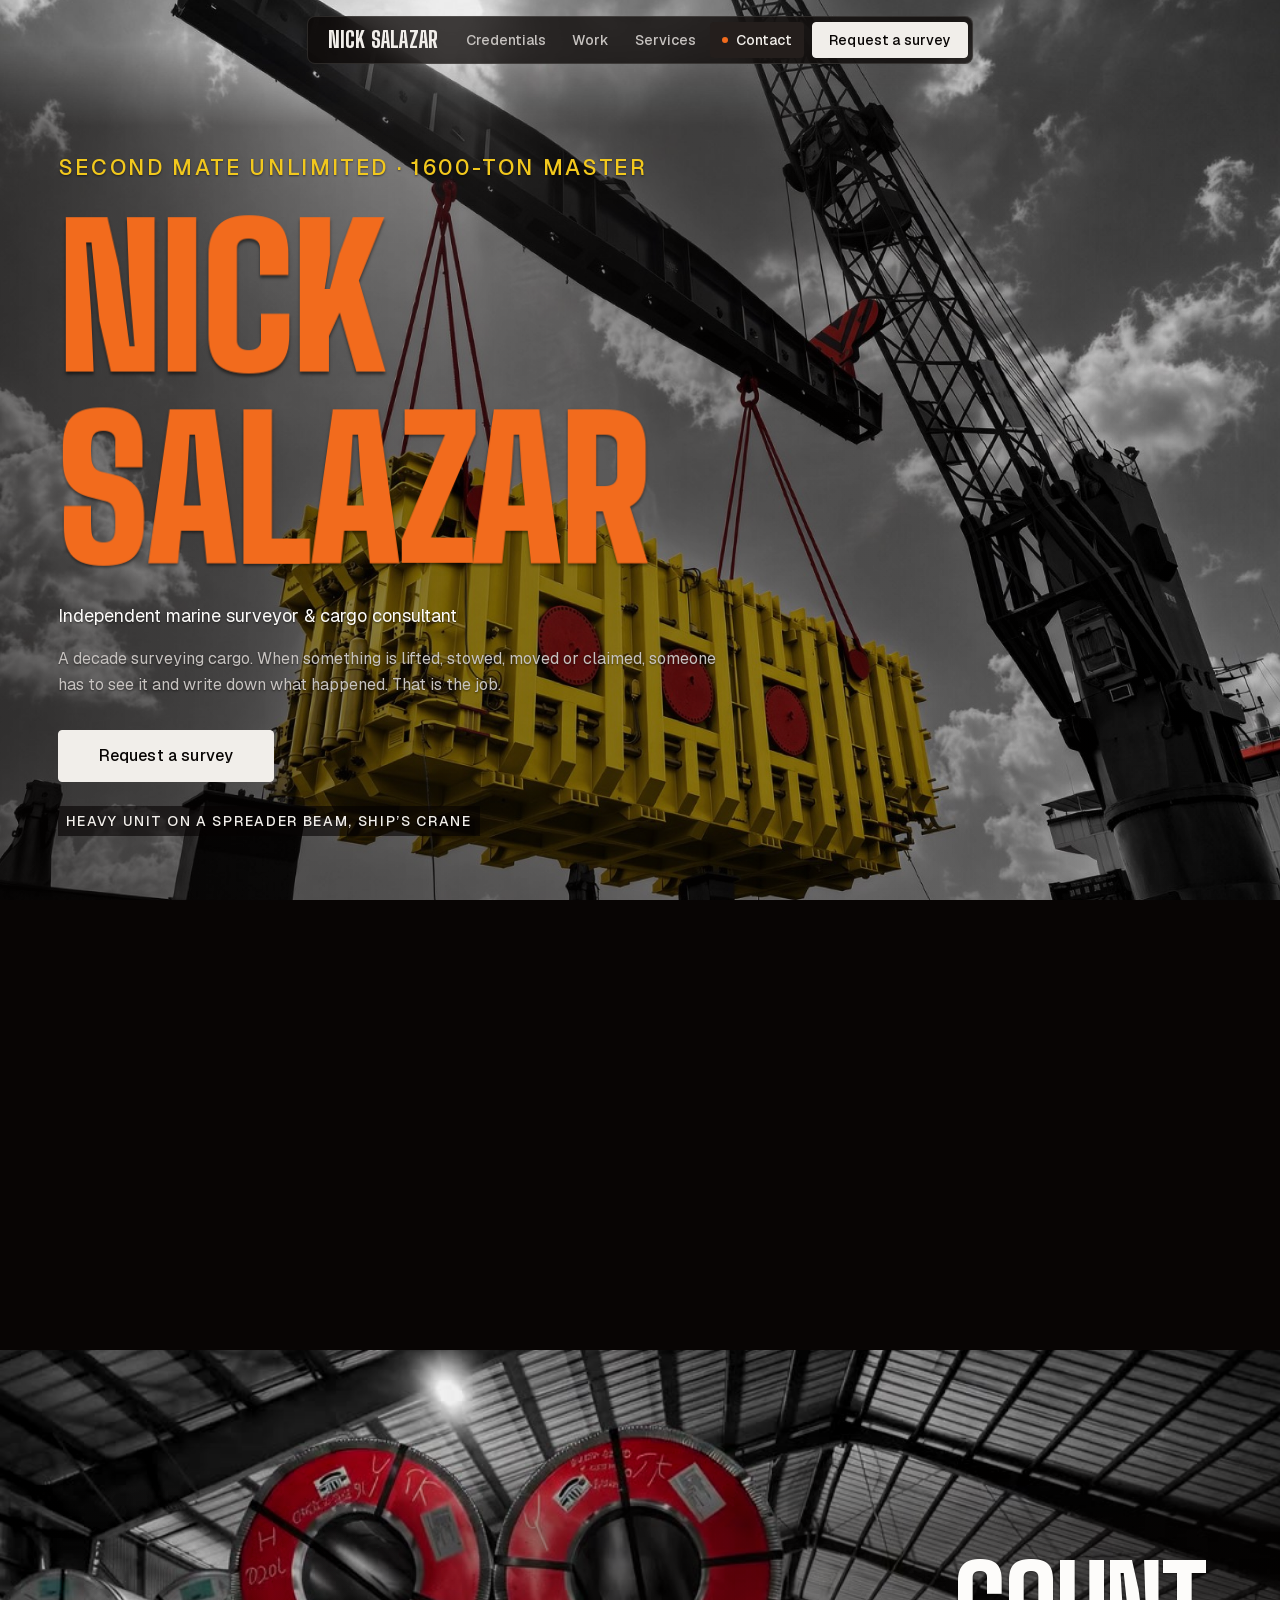
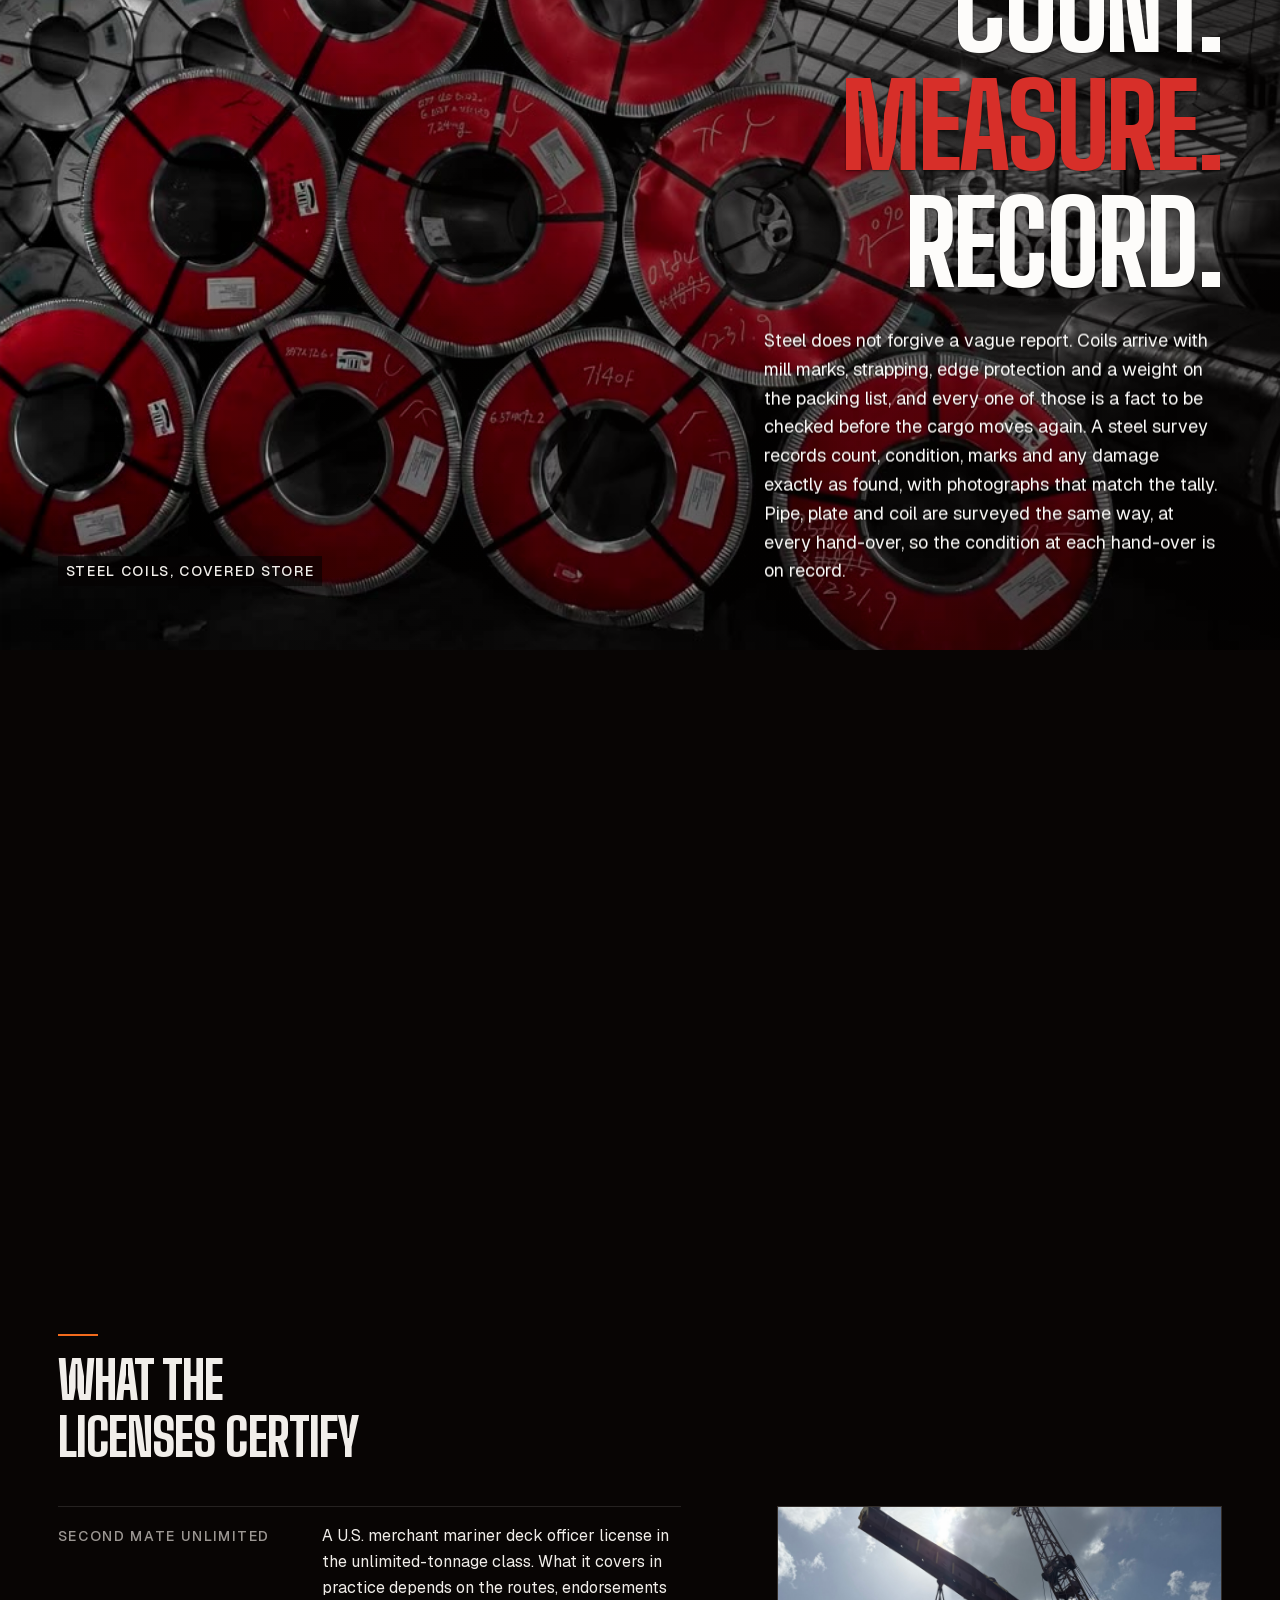
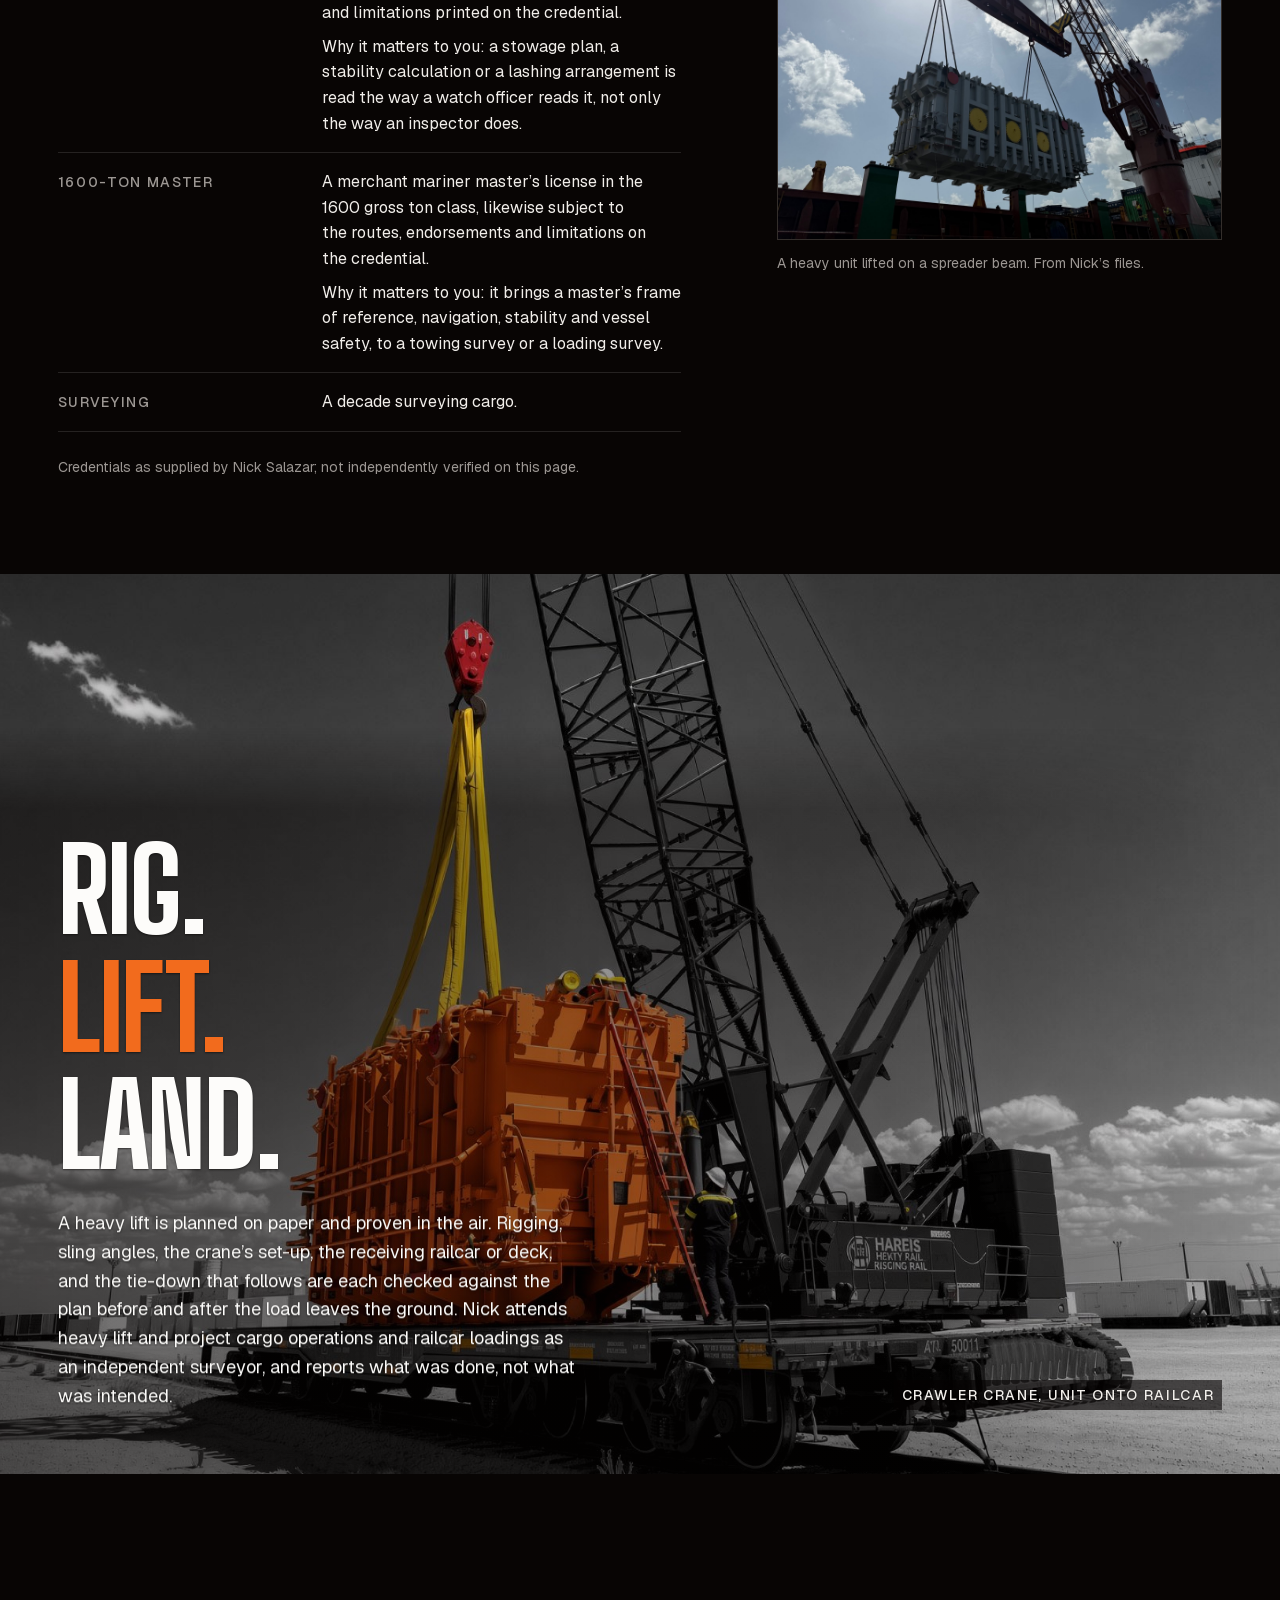
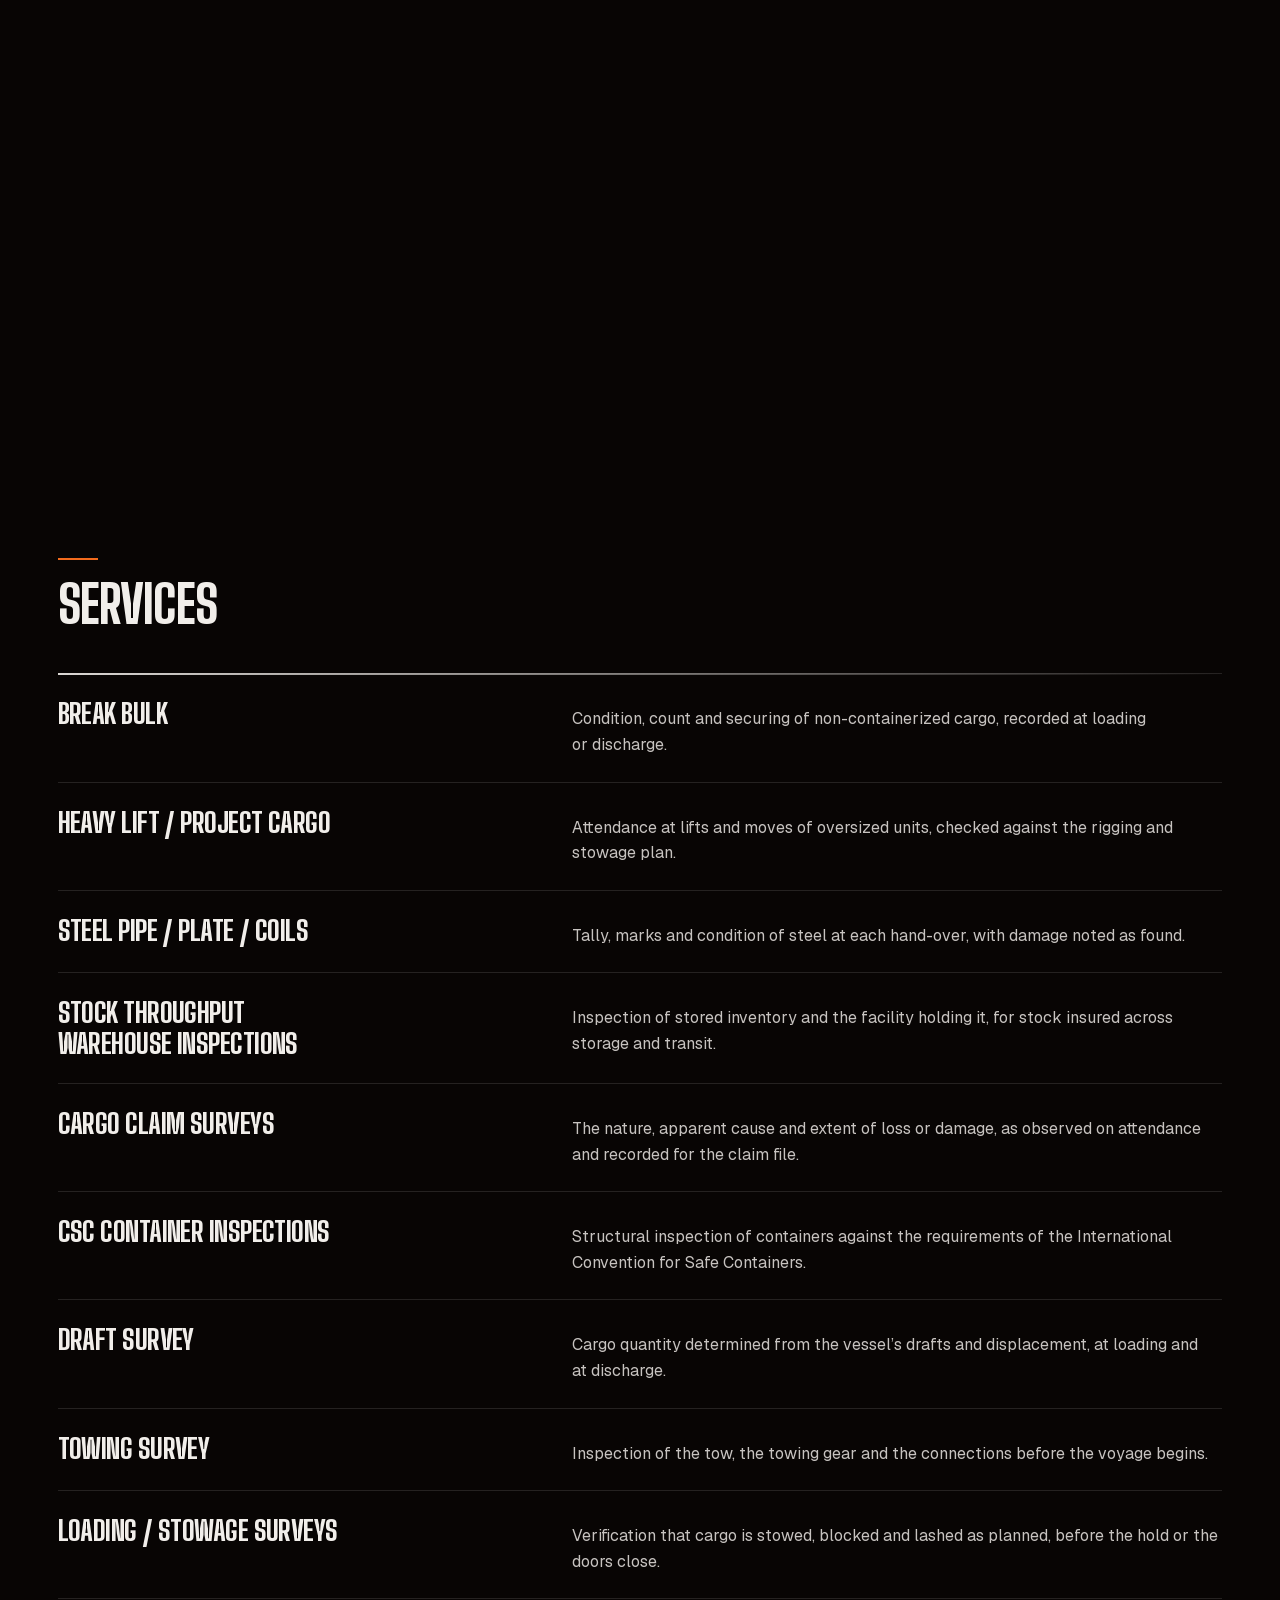
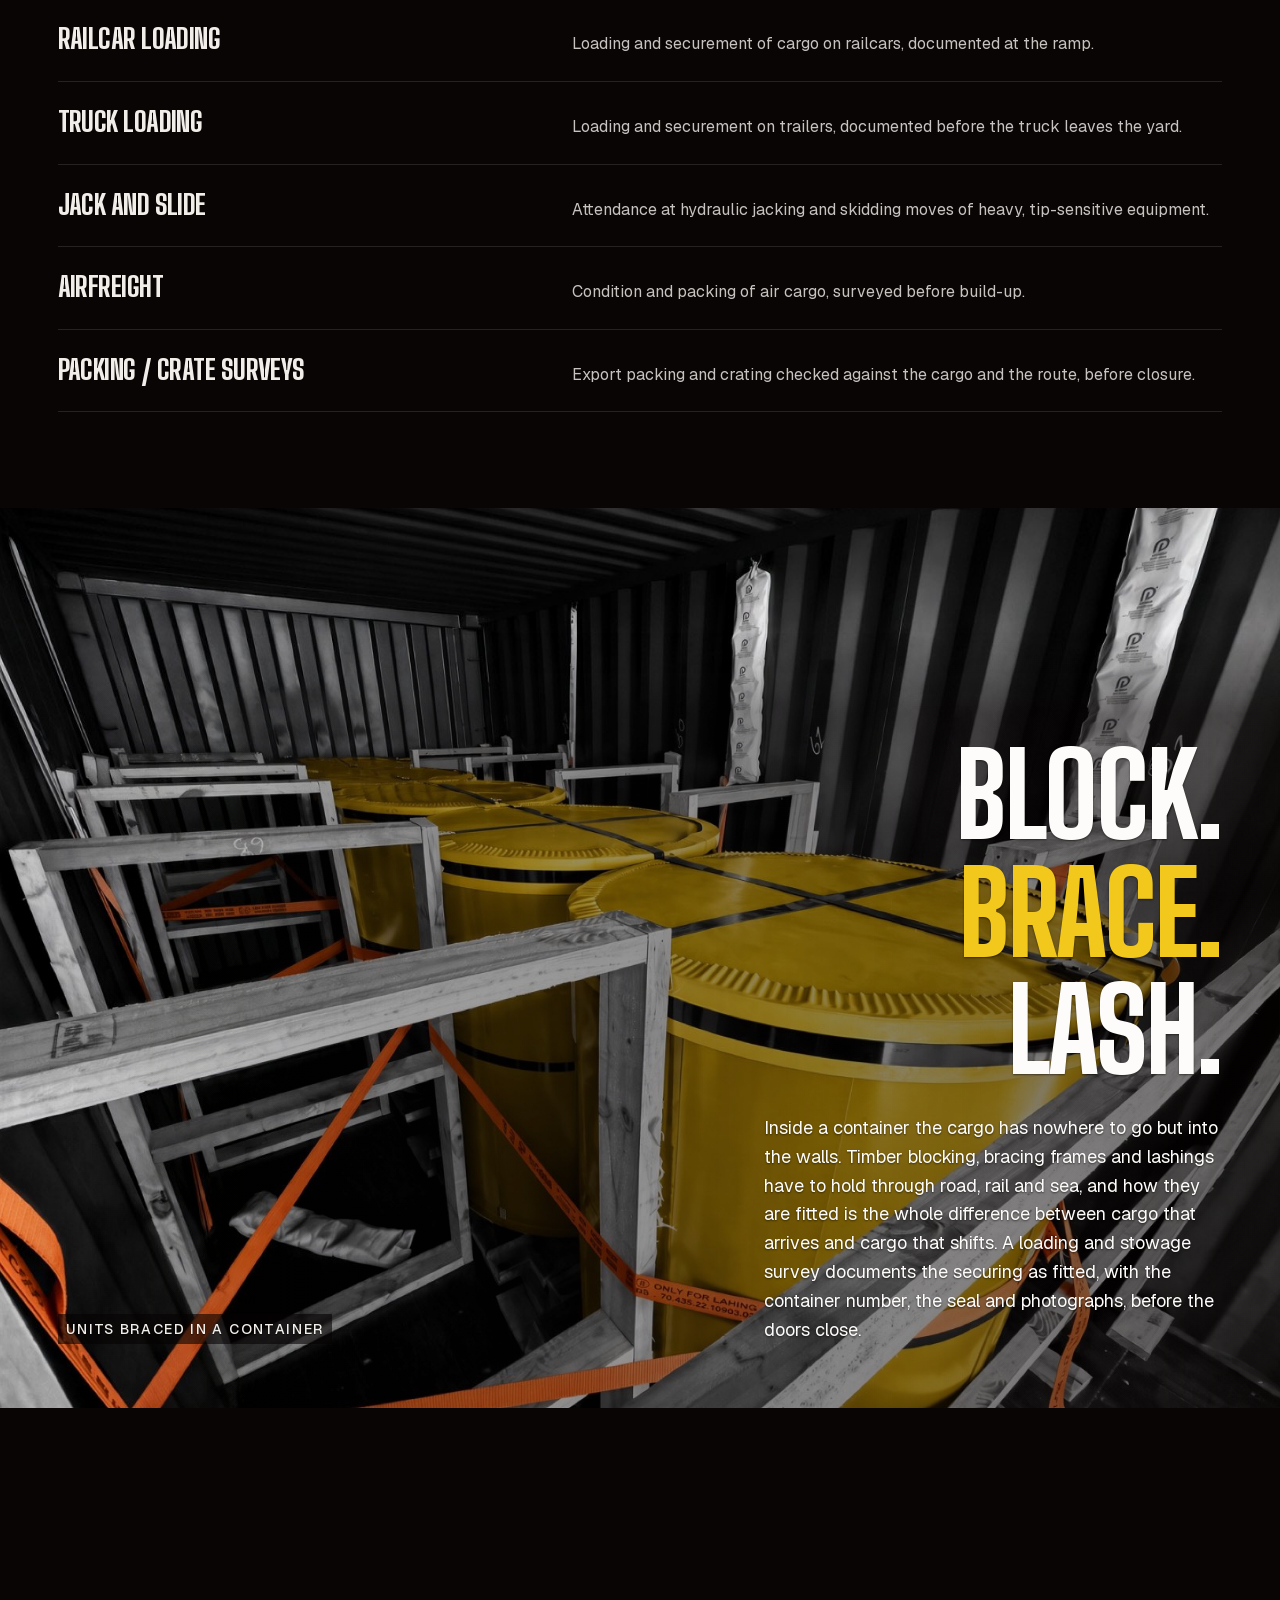
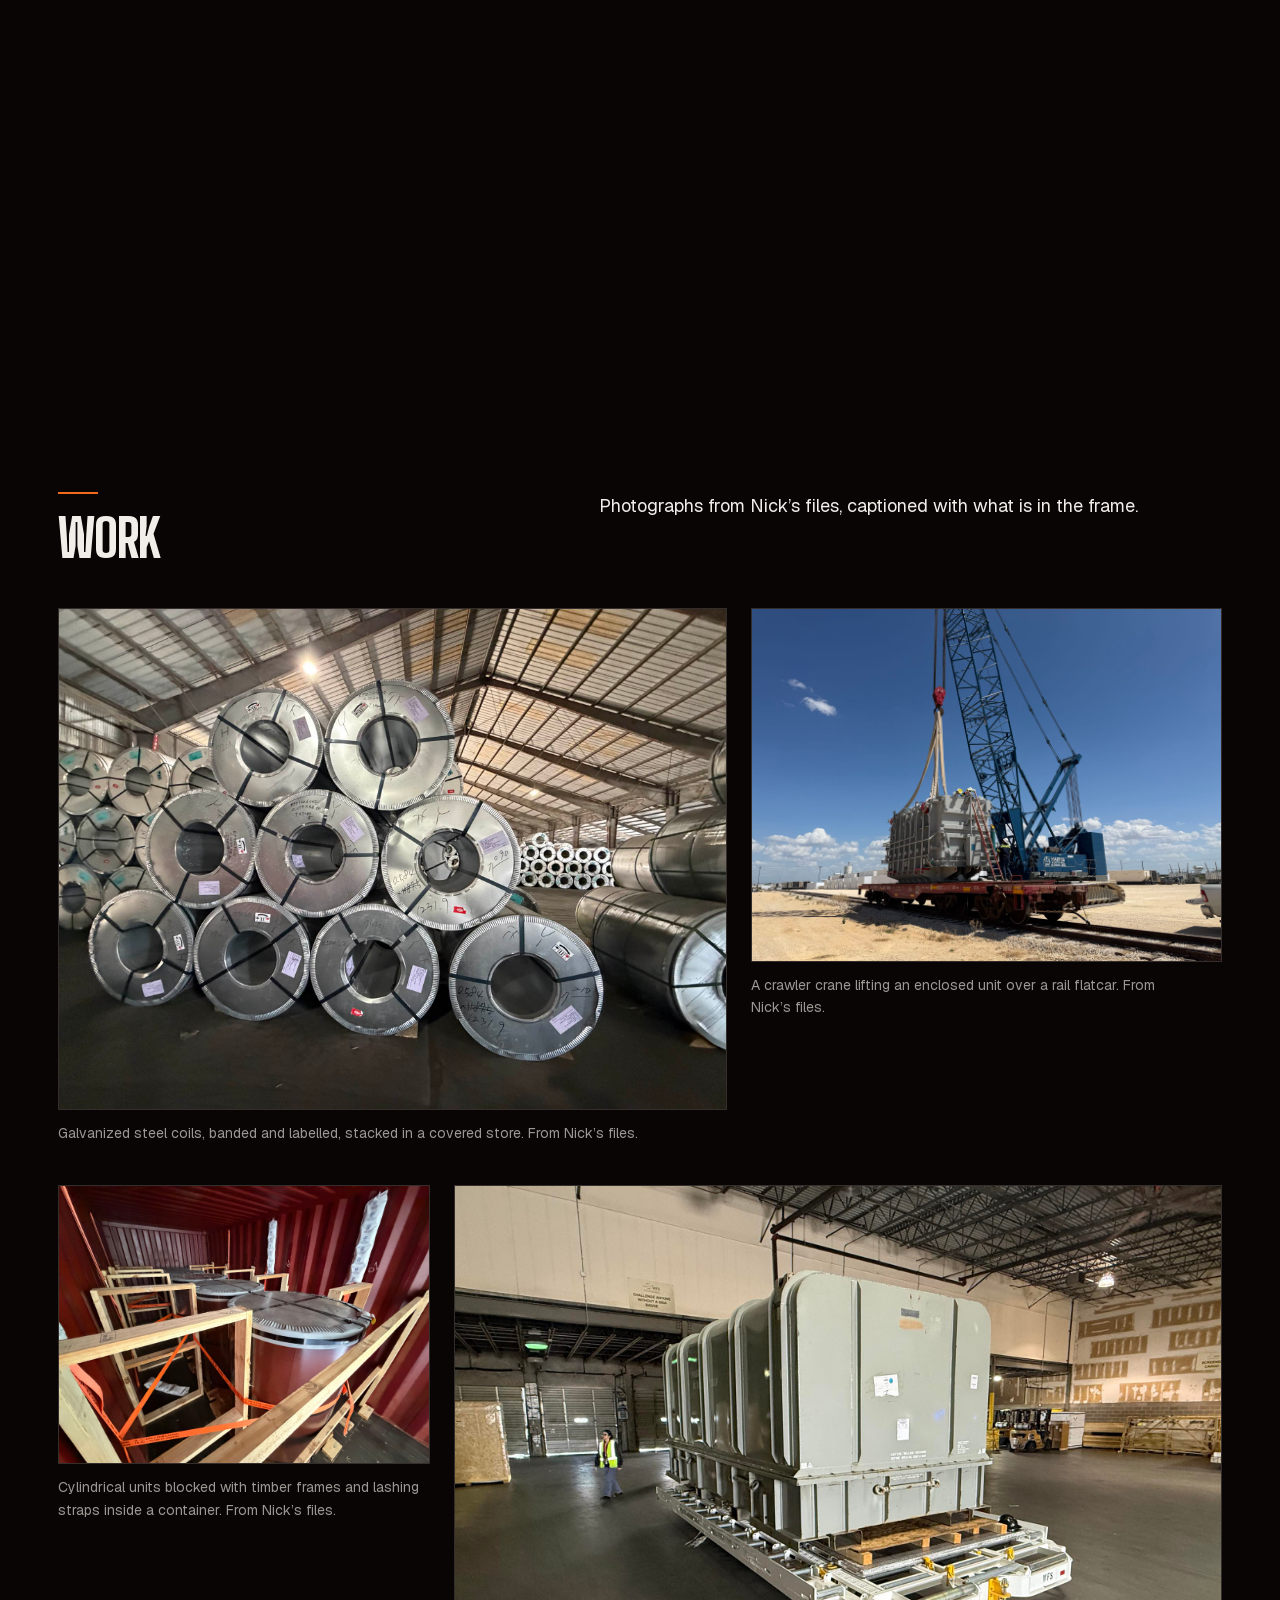
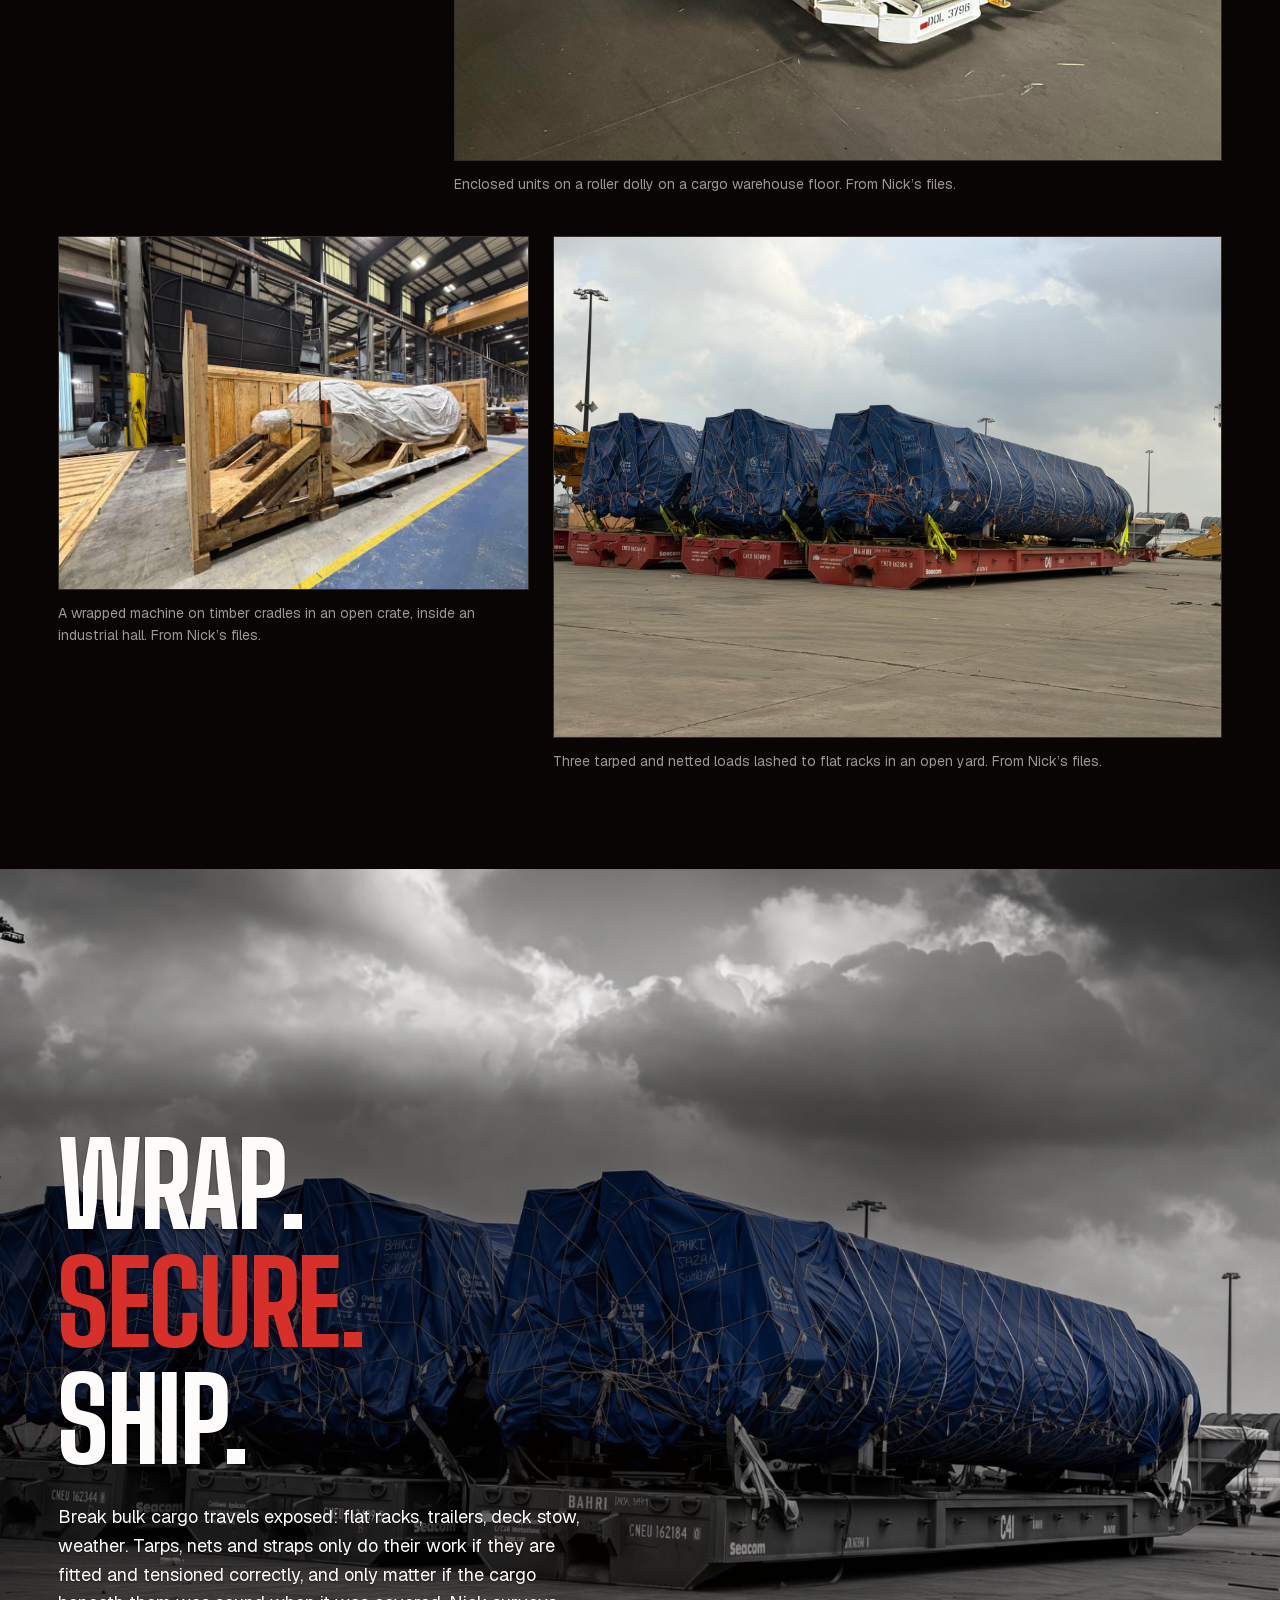
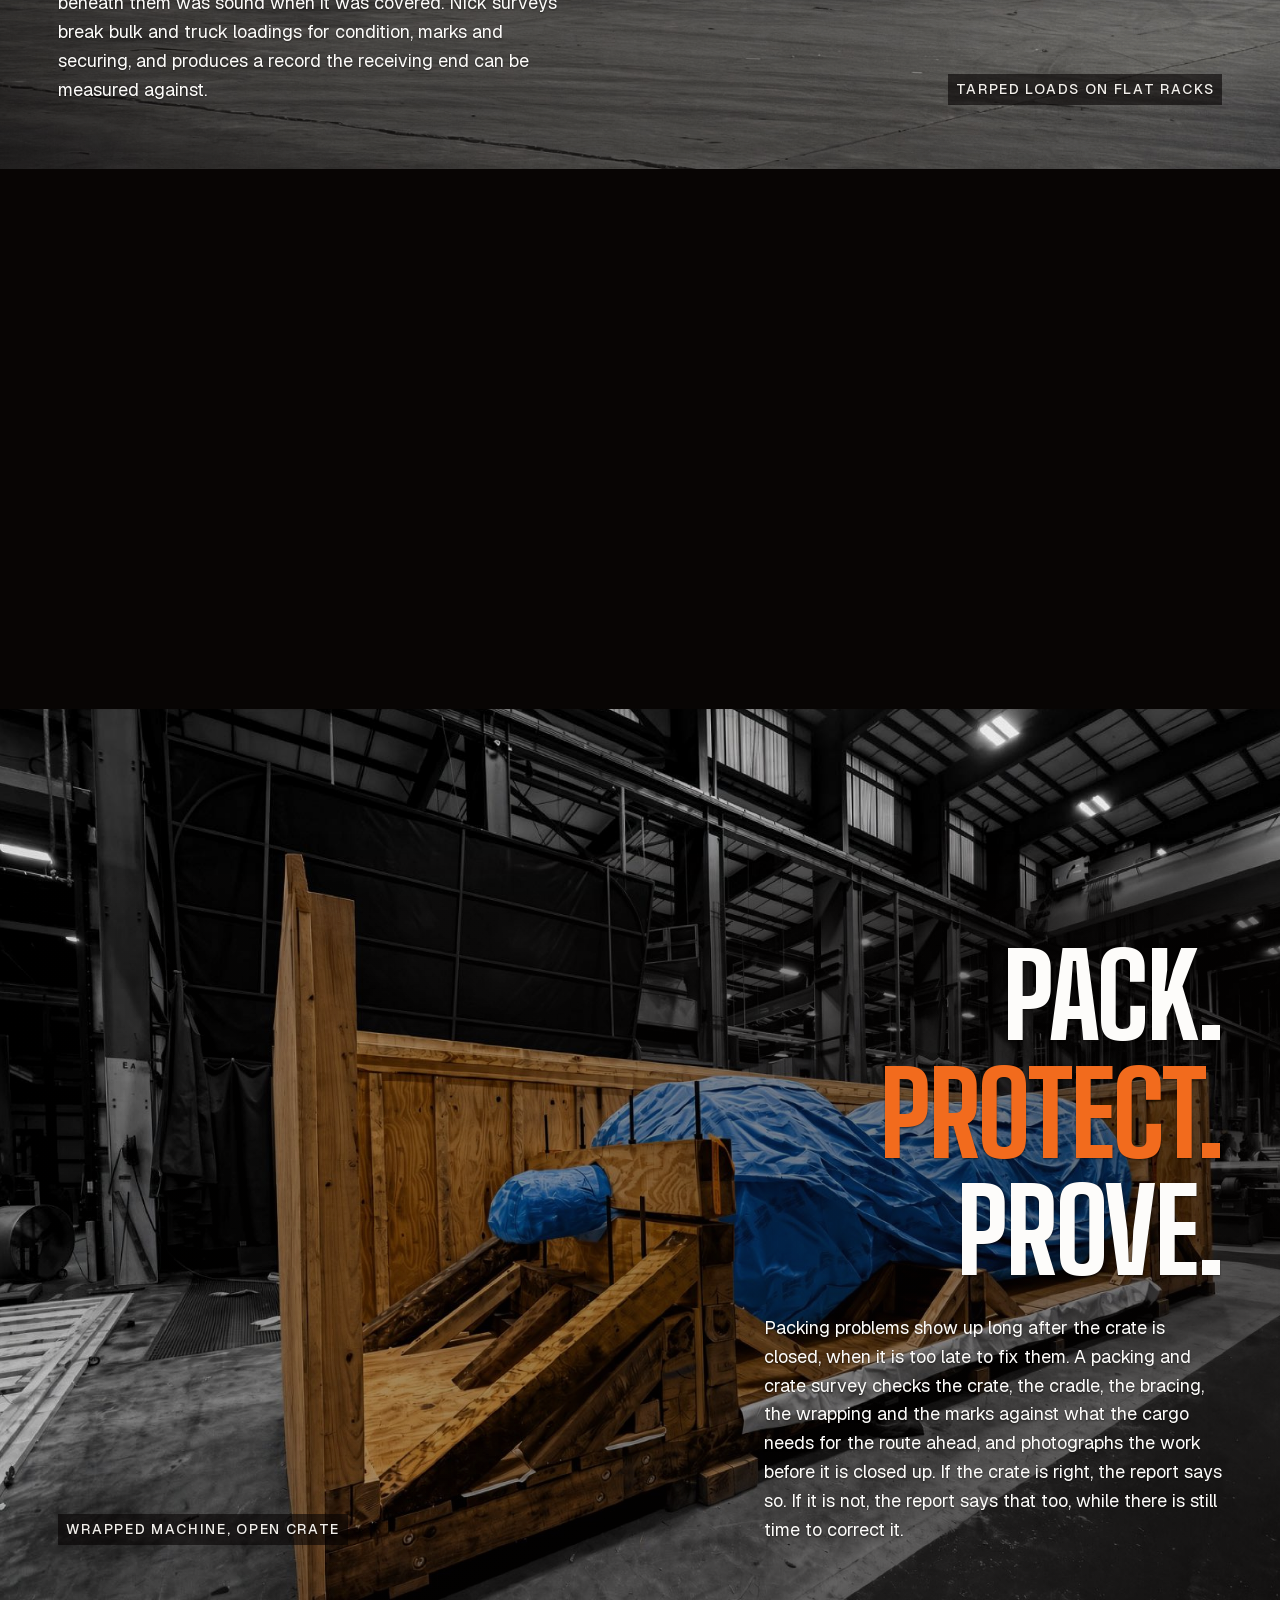
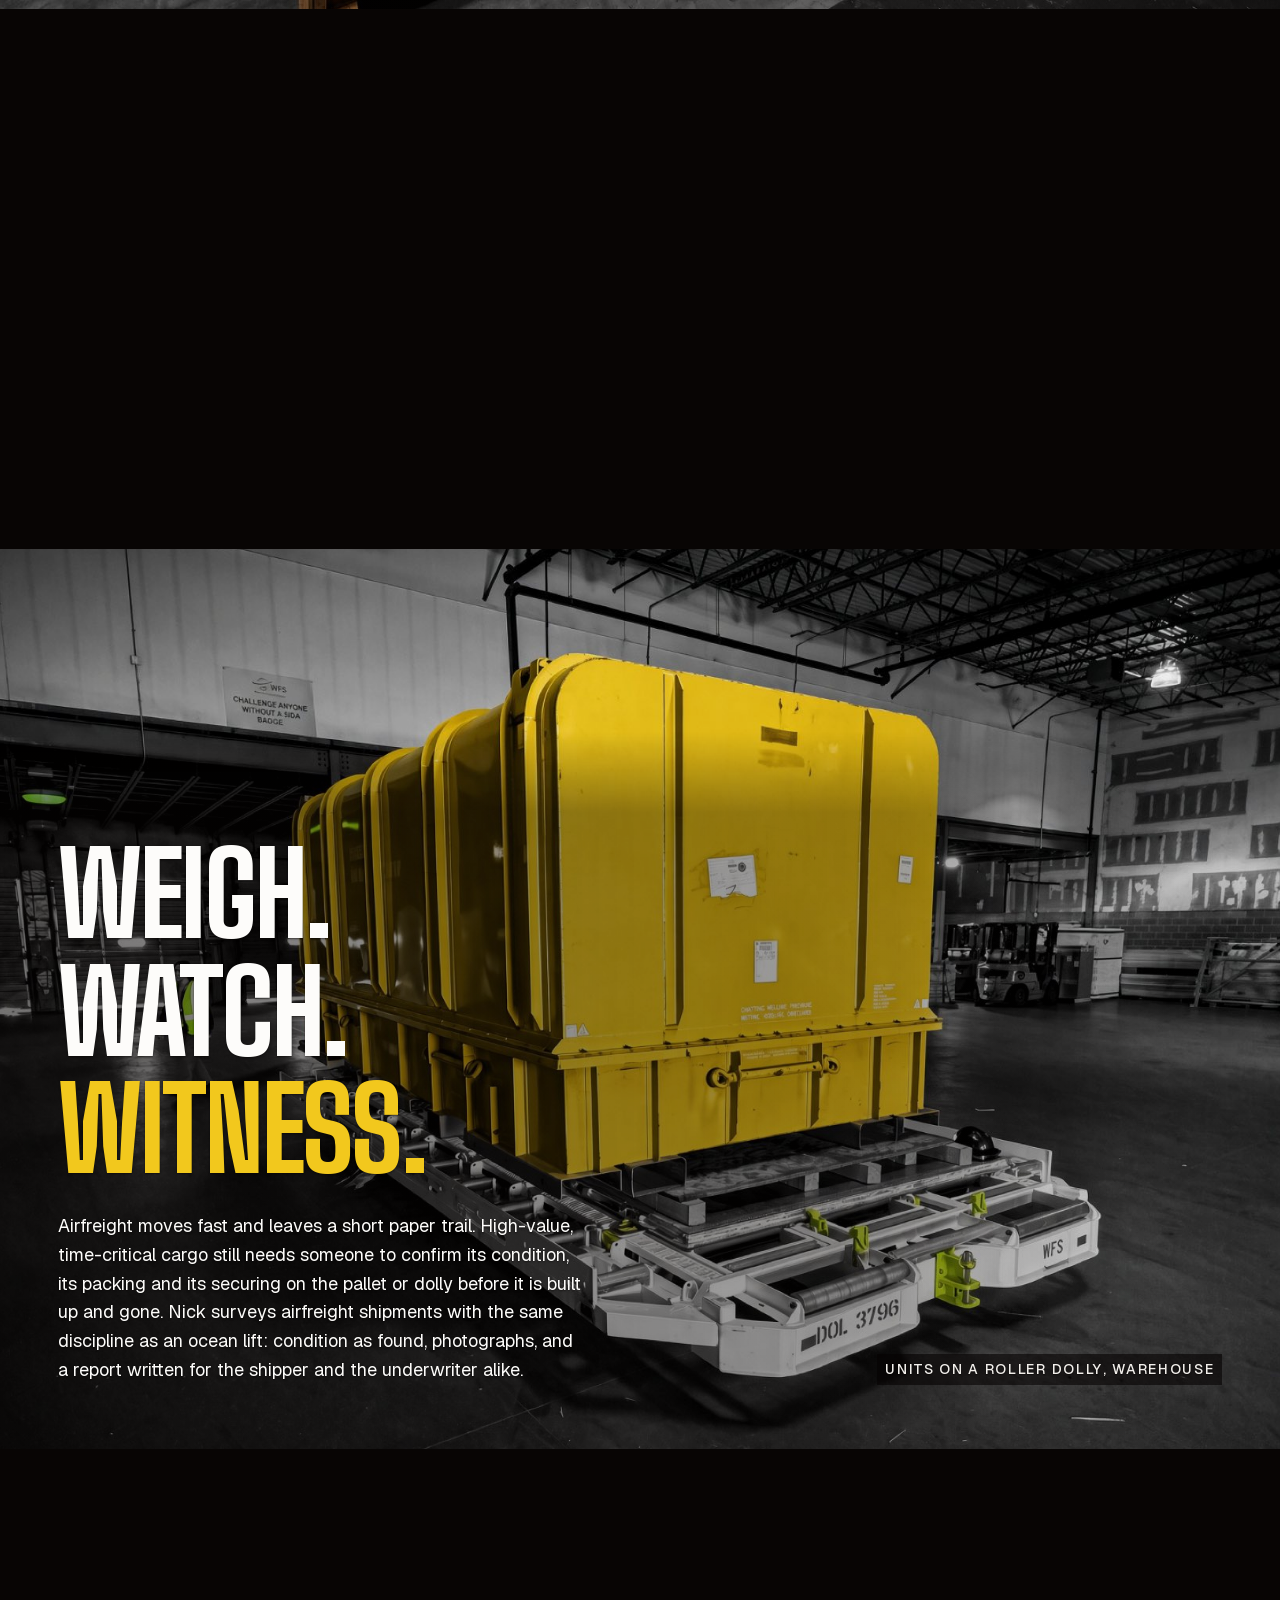
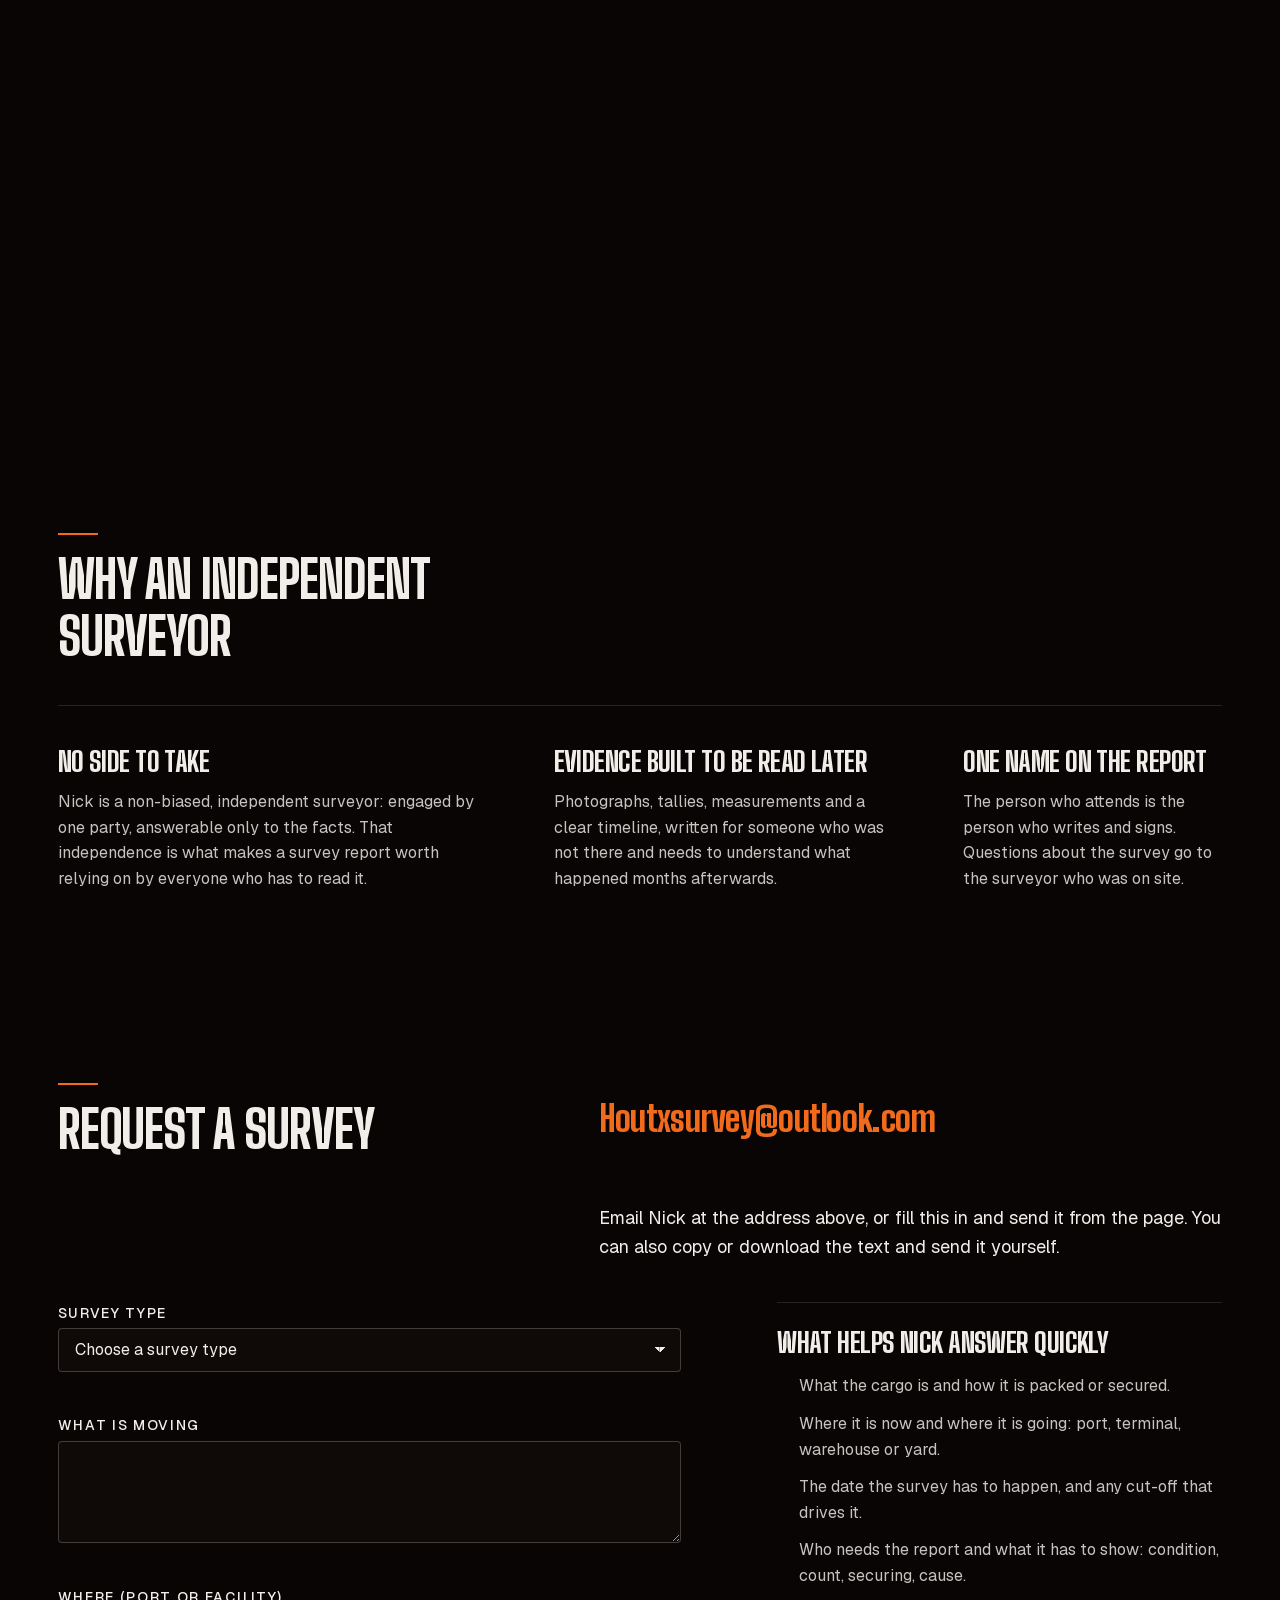
<file: site/index.html>
<!DOCTYPE html>
<html lang="en" class="no-js">
<head>
  <meta charset="utf-8">
  <meta name="viewport" content="width=device-width, initial-scale=1, viewport-fit=cover">
  <title>Nick Salazar — Independent Marine Surveyor &amp; Cargo Consultant</title>
  <meta name="description" content="Nick Salazar, independent marine surveyor and cargo consultant. Second Mate Unlimited and 1600-Ton Master. A decade surveying cargo: break bulk, heavy lift and project cargo, steel, containers, draft, towing, loading, railcar, truck, jack and slide, airfreight and packing.">
  <meta name="color-scheme" content="dark">
  <meta name="robots" content="index, follow">
  <link rel="canonical" href="https://nicksalazar.net/">
  <meta property="og:type" content="website">
  <meta property="og:url" content="https://nicksalazar.net/">
  <meta property="og:title" content="Nick Salazar">
  <meta property="og:description" content="Second Mate Unlimited · 1600-Ton Master. Independent marine surveyor and cargo consultant.">
  <meta property="og:image" content="https://nicksalazar.net/assets/og.jpg?v=1">
  <meta property="og:image:width" content="1200">
  <meta property="og:image:height" content="630">
  <meta property="og:image:alt" content="NICK SALAZAR in orange over a heavy lift, credentials Second Mate Unlimited · 1600-Ton Master">
  <meta name="twitter:card" content="summary_large_image">
  <meta name="twitter:title" content="Nick Salazar">
  <meta name="twitter:description" content="Second Mate Unlimited · 1600-Ton Master. Independent marine surveyor and cargo consultant.">
  <meta name="twitter:image" content="https://nicksalazar.net/assets/og.jpg?v=1">
  <link rel="icon" href="data:image/svg+xml,%3Csvg xmlns=%27http://www.w3.org/2000/svg%27 viewBox=%270 0 64 64%27%3E%3Crect width=%2764%27 height=%2764%27 rx=%278%27 fill=%27%23F26B1C%27/%3E%3Ctext x=%2732%27 y=%2745%27 text-anchor=%27middle%27 font-family=%27Arial Narrow,Arial,Helvetica,sans-serif%27 font-weight=%27900%27 font-size=%2738%27 fill=%27%23161311%27%3ENS%3C/text%3E%3C/svg%3E">
  <script type="application/ld+json">
  {
    "@context": "https://schema.org",
    "@graph": [
      {
        "@type": "Person",
        "@id": "https://nicksalazar.net/#person",
        "name": "Nick Salazar",
        "url": "https://nicksalazar.net/",
        "jobTitle": "Independent Marine Surveyor & Cargo Consultant",
        "description": "Second Mate Unlimited and 1600-Ton Master. Independent marine surveyor and cargo consultant specializing in break bulk, heavy lift and project cargo, steel, containers, draft, towing, loading, railcar, truck, jack and slide, airfreight and packing.",
        "email": "mailto:Houtxsurvey@outlook.com",
        "image": "https://nicksalazar.net/assets/og.jpg?v=1",
        "knowsAbout": ["marine surveying", "cargo surveying", "heavy lift", "project cargo", "draft survey", "break bulk"]
      },
      {
        "@type": "ProfessionalService",
        "@id": "https://nicksalazar.net/#business",
        "name": "Nick Salazar Marine Surveying",
        "url": "https://nicksalazar.net/",
        "image": "https://nicksalazar.net/assets/og.jpg?v=1",
        "email": "Houtxsurvey@outlook.com",
        "areaServed": "US",
        "founder": {"@id": "https://nicksalazar.net/#person"},
        "description": "Independent marine surveyor and cargo consultant — Second Mate Unlimited · 1600-Ton Master."
      },
      {
        "@type": "WebSite",
        "@id": "https://nicksalazar.net/#website",
        "url": "https://nicksalazar.net/",
        "name": "Nick Salazar",
        "publisher": {"@id": "https://nicksalazar.net/#person"}
      }
    ]
  }
  </script>
  <link rel="stylesheet" href="styles.css?v=20261002b">
</head>
<body>
  <a class="skip" href="#main">Skip to content</a>

  <nav class="nav" aria-label="Primary" data-nav>
    <a class="nav__mark" href="#top">Nick Salazar</a>
    <ul class="nav__links"><li class="nav__item"><a class="nav__link" href="#credentials" data-nav-link>Credentials</a></li><li class="nav__item"><a class="nav__link" href="#work" data-nav-link>Work</a></li><li class="nav__item"><a class="nav__link" href="#services" data-nav-link>Services</a></li><li class="nav__item"><a class="nav__link" href="#contact" data-nav-link>Contact</a></li></ul>
    <a class="nav__cta btn btn--fill btn--sm" href="#contact"><span class="nav__cta-long">Request a survey</span><span class="nav__cta-short" aria-hidden="true">Request</span></a>
    <details class="nav__menu" data-nav-menu>
      <summary class="nav__toggle">Menu</summary>
      <ul class="nav__sheet"><li class="nav__item"><a class="nav__link" href="#credentials" data-nav-link>Credentials</a></li><li class="nav__item"><a class="nav__link" href="#work" data-nav-link>Work</a></li><li class="nav__item"><a class="nav__link" href="#services" data-nav-link>Services</a></li><li class="nav__item"><a class="nav__link" href="#contact" data-nav-link>Contact</a></li></ul>
    </details>
  </nav>

  <main id="main">

    <!-- 1. Hero (plate 01) -->
    <section class="plate plate--hero" id="top" data-plate="01" data-hero>
      <div class="plate__frame">
        <div class="plate__media">
          <video class="plate__video" data-video muted loop playsinline preload="metadata" poster="assets/photos/poster-01-hero.jpg" aria-hidden="true">
            <source src="assets/videos/01-hero.mp4" type="video/mp4">
          </video>
          <img class="plate__poster" src="assets/photos/poster-01-hero.jpg" alt="" aria-hidden="true" decoding="async">
        </div>
        <div class="plate__shade" aria-hidden="true"></div>
        <div class="plate__copy hero__copy">
          <p class="hero__creds" data-reveal><span class="hero__cred">Second Mate Unlimited</span>&nbsp;<span class="hero__sep" aria-hidden="true">·</span> <span class="hero__cred">1600-Ton Master</span></p>
          <h1 class="hero__name" data-reveal><span class="hero__line">Nick</span> <span class="hero__line">Salazar</span></h1>
          <p class="hero__role" data-reveal>Independent marine surveyor &amp; cargo consultant</p>
          <p class="hero__lede" data-reveal>A decade surveying cargo. When something is lifted, stowed, moved or claimed, someone has to see it and write down what happened. That is the job.</p>
          <a class="btn btn--fill btn--lg hero__cta" href="#contact" data-reveal>Request a survey</a>
          <p class="plate__meta">Heavy unit on a spreader beam, ship’s crane</p>
        </div>
      </div>
    </section>

    <!-- 2. Plate 02: steel coils -->
    <section class="plate" id="plate-coils" data-plate="02">
      <div class="plate__frame">
        <div class="plate__media">
          <video class="plate__video" data-video muted loop playsinline preload="none" poster="assets/photos/poster-02-coils.jpg" aria-hidden="true">
            <source data-src="assets/videos/02-coils.mp4" type="video/mp4">
          </video>
          <img class="plate__poster" src="assets/photos/poster-02-coils.jpg" alt="" aria-hidden="true" decoding="async" loading="lazy">
        </div>
        <div class="plate__shade" aria-hidden="true"></div>
        <div class="plate__copy">
          <h2 class="plate__pair">
          <span class="plate__word">Count.</span>
          <span class="plate__word plate__word--accent" data-accent="red">Measure.</span>
          <span class="plate__word">Record.</span>
          </h2>
          <div class="plate__story" data-reveal>
            <p>Steel does not forgive a vague report. Coils arrive with mill marks, strapping, edge protection and a weight on the packing list, and every one of those is a fact to be checked before the cargo moves again. A steel survey records count, condition, marks and any damage exactly as found, with photographs that match the tally. Pipe, plate and coil are surveyed the same way, at every hand-over, so the condition at each hand-over is on record.</p>
          </div>
          <p class="plate__meta">Steel coils, covered store</p>
        </div>
      </div>
    </section>

    <!-- 3. Credentials -->
    <section class="section creds" id="credentials">
      <div class="section__inner">
        <h2 class="section__title" data-reveal>What the licenses certify</h2>
        <div class="creds__grid">
          <div class="creds__text">
            <dl class="facts">
              <div class="facts__row" data-reveal>
                <dt class="facts__term">Second Mate Unlimited</dt>
                <dd class="facts__desc">
                  <p>A U.S. merchant mariner deck officer license in the unlimited-tonnage class. What it covers in practice depends on the routes, endorsements and limitations printed on the credential.</p>
                  <p>Why it matters to you: a stowage plan, a stability calculation or a lashing arrangement is read the way a watch officer reads it, not only the way an inspector does.</p>
                </dd>
              </div>
              <div class="facts__row" data-reveal>
                <dt class="facts__term">1600-Ton Master</dt>
                <dd class="facts__desc">
                  <p>A merchant mariner master’s license in the 1600 gross ton class, likewise subject to the routes, endorsements and limitations on the credential.</p>
                  <p>Why it matters to you: it brings a master’s frame of reference, navigation, stability and vessel safety, to a towing survey or a loading survey.</p>
                </dd>
              </div>
              <div class="facts__row" data-reveal>
                <dt class="facts__term">Surveying</dt>
                <dd class="facts__desc">
                  <p>A decade surveying cargo.</p>
                </dd>
              </div>
            </dl>
            <p class="creds__note" data-reveal>Credentials as supplied by Nick Salazar; not independently verified on this page.</p>
          </div>
          <figure class="creds__figure" data-reveal>
            <img class="creds__img" src="assets/photos/hero.jpg" width="1920" height="1440" loading="lazy" alt="A large grey finned unit with yellow circular plates suspended from a ship’s crane on a long spreader beam, with shipping containers on deck below and a bright, partly cloudy sky.">
            <figcaption class="creds__caption">A heavy unit lifted on a spreader beam. From Nick’s files.</figcaption>
          </figure>
        </div>
      </div>
    </section>

    <!-- 4. Plate 03: crawler crane -->
    <section class="plate" id="plate-crane" data-plate="03">
      <div class="plate__frame">
        <div class="plate__media">
          <video class="plate__video" data-video muted loop playsinline preload="none" poster="assets/photos/poster-03-crane.jpg" aria-hidden="true">
            <source data-src="assets/videos/03-crane.mp4" type="video/mp4">
          </video>
          <img class="plate__poster" src="assets/photos/poster-03-crane.jpg" alt="" aria-hidden="true" decoding="async" loading="lazy">
        </div>
        <div class="plate__shade" aria-hidden="true"></div>
        <div class="plate__copy">
          <h2 class="plate__pair">
          <span class="plate__word">Rig.</span>
          <span class="plate__word plate__word--accent">Lift.</span>
          <span class="plate__word">Land.</span>
          </h2>
          <div class="plate__story" data-reveal>
            <p>A heavy lift is planned on paper and proven in the air. Rigging, sling angles, the crane’s set-up, the receiving railcar or deck, and the tie-down that follows are each checked against the plan before and after the load leaves the ground. Nick attends heavy lift and project cargo operations and railcar loadings as an independent surveyor, and reports what was done, not what was intended.</p>
          </div>
          <p class="plate__meta">Crawler crane, unit onto railcar</p>
        </div>
      </div>
    </section>

    <!-- 5. Services -->
    <section class="section services" id="services">
      <div class="section__inner">
        <h2 class="section__title" data-reveal>Services</h2>
        <p class="section__lede" data-reveal>Every survey type Nick offers, and what you get from each one.</p>
        <ul class="services__list">
        <li class="services__item">
          <h3 class="services__name">Break bulk</h3>
          <p class="services__desc">Condition, count and securing of non-containerized cargo, recorded at loading or discharge.</p>
        </li>
        <li class="services__item">
          <h3 class="services__name">Heavy lift / project cargo</h3>
          <p class="services__desc">Attendance at lifts and moves of oversized units, checked against the rigging and stowage plan.</p>
        </li>
        <li class="services__item">
          <h3 class="services__name">Steel pipe / plate / coils</h3>
          <p class="services__desc">Tally, marks and condition of steel at each hand-over, with damage noted as found.</p>
        </li>
        <li class="services__item">
          <h3 class="services__name">Stock throughput warehouse inspections</h3>
          <p class="services__desc">Inspection of stored inventory and the facility holding it, for stock insured across storage and transit.</p>
        </li>
        <li class="services__item">
          <h3 class="services__name">Cargo claim surveys</h3>
          <p class="services__desc">The nature, apparent cause and extent of loss or damage, as observed on attendance and recorded for the claim file.</p>
        </li>
        <li class="services__item">
          <h3 class="services__name">CSC container inspections</h3>
          <p class="services__desc">Structural inspection of containers against the requirements of the International Convention for Safe Containers.</p>
        </li>
        <li class="services__item">
          <h3 class="services__name">Draft survey</h3>
          <p class="services__desc">Cargo quantity determined from the vessel’s drafts and displacement, at loading and at discharge.</p>
        </li>
        <li class="services__item">
          <h3 class="services__name">Towing survey</h3>
          <p class="services__desc">Inspection of the tow, the towing gear and the connections before the voyage begins.</p>
        </li>
        <li class="services__item">
          <h3 class="services__name">Loading / stowage surveys</h3>
          <p class="services__desc">Verification that cargo is stowed, blocked and lashed as planned, before the hold or the doors close.</p>
        </li>
        <li class="services__item">
          <h3 class="services__name">Railcar loading</h3>
          <p class="services__desc">Loading and securement of cargo on railcars, documented at the ramp.</p>
        </li>
        <li class="services__item">
          <h3 class="services__name">Truck loading</h3>
          <p class="services__desc">Loading and securement on trailers, documented before the truck leaves the yard.</p>
        </li>
        <li class="services__item">
          <h3 class="services__name">Jack and slide</h3>
          <p class="services__desc">Attendance at hydraulic jacking and skidding moves of heavy, tip-sensitive equipment.</p>
        </li>
        <li class="services__item">
          <h3 class="services__name">Airfreight</h3>
          <p class="services__desc">Condition and packing of air cargo, surveyed before build-up.</p>
        </li>
        <li class="services__item">
          <h3 class="services__name">Packing / crate surveys</h3>
          <p class="services__desc">Export packing and crating checked against the cargo and the route, before closure.</p>
        </li>
        </ul>
      </div>
    </section>

    <!-- 6. Plate 04: cargo braced in a container -->
    <section class="plate" id="plate-drums" data-plate="04">
      <div class="plate__frame">
        <div class="plate__media">
          <video class="plate__video" data-video muted loop playsinline preload="none" poster="assets/photos/poster-04-drums.jpg" aria-hidden="true">
            <source data-src="assets/videos/04-drums.mp4" type="video/mp4">
          </video>
          <img class="plate__poster" src="assets/photos/poster-04-drums.jpg" alt="" aria-hidden="true" decoding="async" loading="lazy">
        </div>
        <div class="plate__shade" aria-hidden="true"></div>
        <div class="plate__copy">
          <h2 class="plate__pair">
          <span class="plate__word">Block.</span>
          <span class="plate__word plate__word--accent" data-accent="yellow">Brace.</span>
          <span class="plate__word">Lash.</span>
          </h2>
          <div class="plate__story" data-reveal>
            <p>Inside a container the cargo has nowhere to go but into the walls. Timber blocking, bracing frames and lashings have to hold through road, rail and sea, and how they are fitted is the whole difference between cargo that arrives and cargo that shifts. A loading and stowage survey documents the securing as fitted, with the container number, the seal and photographs, before the doors close.</p>
          </div>
          <p class="plate__meta">Units braced in a container</p>
        </div>
      </div>
    </section>

    <!-- 7. Work gallery -->
    <section class="section work" id="work">
      <div class="section__inner">
        <h2 class="section__title" data-reveal>Work</h2>
        <p class="section__lede" data-reveal>Photographs from Nick’s files, captioned with what is in the frame.</p>
        <ul class="work__grid">
        <li class="work__cell">
          <figure class="work__figure" data-reveal>
            <div class="work__frame"><img class="work__img" decoding="async" src="assets/photos/photo-coils.jpg" width="1920" height="1440" loading="lazy" alt="Galvanized steel coils with steel strapping and paper labels, stacked in a pyramid inside a covered storage shed."></div>
            <figcaption class="work__caption">Galvanized steel coils, banded and labelled, stacked in a covered store. From Nick’s files.</figcaption>
          </figure>
        </li>
        <li class="work__cell">
          <figure class="work__figure" data-reveal>
            <div class="work__frame"><img class="work__img" decoding="async" src="assets/photos/photo-crane.jpg" width="1920" height="1440" loading="lazy" alt="A crawler crane with a lattice boom lifting a large grey unit over a rail flatcar under a clear blue sky, with a person in a hard hat on a ladder beside the load."></div>
            <figcaption class="work__caption">A crawler crane lifting an enclosed unit over a rail flatcar. From Nick’s files.</figcaption>
          </figure>
        </li>
        <li class="work__cell">
          <figure class="work__figure" data-reveal>
            <div class="work__frame"><img class="work__img" decoding="async" src="assets/photos/photo-drums.jpg" width="1920" height="1440" loading="lazy" alt="Wrapped cylindrical units standing on end inside a shipping container, blocked with timber frames and secured with orange lashing straps."></div>
            <figcaption class="work__caption">Cylindrical units blocked with timber frames and lashing straps inside a container. From Nick’s files.</figcaption>
          </figure>
        </li>
        <li class="work__cell">
          <figure class="work__figure" data-reveal>
            <div class="work__frame"><img class="work__img" decoding="async" src="assets/photos/photo-skid.jpg" width="1920" height="1440" loading="lazy" alt="Large grey rounded-top enclosed units sitting on a white roller dolly on the floor of a cargo warehouse, with a person in a high-visibility vest walking nearby and a forklift in the background."></div>
            <figcaption class="work__caption">Enclosed units on a roller dolly on a cargo warehouse floor. From Nick’s files.</figcaption>
          </figure>
        </li>
        <li class="work__cell">
          <figure class="work__figure" data-reveal>
            <div class="work__frame"><img class="work__img" decoding="async" src="assets/photos/photo-warehouse.jpg" width="1920" height="1440" loading="lazy" alt="A machine wrapped in white protective film resting on timber cradles inside an open-topped wooden crate, on the floor of an industrial hall."></div>
            <figcaption class="work__caption">A wrapped machine on timber cradles in an open crate, inside an industrial hall. From Nick’s files.</figcaption>
          </figure>
        </li>
        <li class="work__cell">
          <figure class="work__figure" data-reveal>
            <div class="work__frame"><img class="work__img" decoding="async" src="assets/photos/photo-yard.jpg" width="1920" height="1440" loading="lazy" alt="Three long loads covered in blue tarpaulins and rope netting, lashed to red flat racks in an open paved yard under an overcast sky."></div>
            <figcaption class="work__caption">Three tarped and netted loads lashed to flat racks in an open yard. From Nick’s files.</figcaption>
          </figure>
        </li>
        </ul>
      </div>
    </section>

    <!-- 8. Plate 05: tarped loads on flat racks -->
    <section class="plate" id="plate-containers" data-plate="05">
      <div class="plate__frame">
        <div class="plate__media">
          <video class="plate__video" data-video muted loop playsinline preload="none" poster="assets/photos/poster-05-containers.jpg" aria-hidden="true">
            <source data-src="assets/videos/05-containers.mp4" type="video/mp4">
          </video>
          <img class="plate__poster" src="assets/photos/poster-05-containers.jpg" alt="" aria-hidden="true" decoding="async" loading="lazy">
        </div>
        <div class="plate__shade" aria-hidden="true"></div>
        <div class="plate__copy">
          <h2 class="plate__pair">
          <span class="plate__word">Wrap.</span>
          <span class="plate__word plate__word--accent" data-accent="red">Secure.</span>
          <span class="plate__word">Ship.</span>
          </h2>
          <div class="plate__story" data-reveal>
            <p>Break bulk cargo travels exposed: flat racks, trailers, deck stow, weather. Tarps, nets and straps only do their work if they are fitted and tensioned correctly, and only matter if the cargo beneath them was sound when it was covered. Nick surveys break bulk and truck loadings for condition, marks and securing, and produces a record the receiving end can be measured against.</p>
          </div>
          <p class="plate__meta">Tarped loads on flat racks</p>
        </div>
      </div>
    </section>

    <!-- 9. Plate 06: crate -->
    <section class="plate" id="plate-warehouse" data-plate="06">
      <div class="plate__frame">
        <div class="plate__media">
          <video class="plate__video" data-video muted loop playsinline preload="none" poster="assets/photos/poster-06-warehouse.jpg" aria-hidden="true">
            <source data-src="assets/videos/06-warehouse.mp4" type="video/mp4">
          </video>
          <img class="plate__poster" src="assets/photos/poster-06-warehouse.jpg" alt="" aria-hidden="true" decoding="async" loading="lazy">
        </div>
        <div class="plate__shade" aria-hidden="true"></div>
        <div class="plate__copy">
          <h2 class="plate__pair">
          <span class="plate__word">Pack.</span>
          <span class="plate__word plate__word--accent">Protect.</span>
          <span class="plate__word">Prove.</span>
          </h2>
          <div class="plate__story" data-reveal>
            <p>Packing problems show up long after the crate is closed, when it is too late to fix them. A packing and crate survey checks the crate, the cradle, the bracing, the wrapping and the marks against what the cargo needs for the route ahead, and photographs the work before it is closed up. If the crate is right, the report says so. If it is not, the report says that too, while there is still time to correct it.</p>
          </div>
          <p class="plate__meta">Wrapped machine, open crate</p>
        </div>
      </div>
    </section>

    <!-- 10. Plate 07: roller dolly -->
    <section class="plate" id="plate-yard" data-plate="07">
      <div class="plate__frame">
        <div class="plate__media">
          <video class="plate__video" data-video muted loop playsinline preload="none" poster="assets/photos/poster-07-yard.jpg" aria-hidden="true">
            <source data-src="assets/videos/07-yard.mp4" type="video/mp4">
          </video>
          <img class="plate__poster" src="assets/photos/poster-07-yard.jpg" alt="" aria-hidden="true" decoding="async" loading="lazy">
        </div>
        <div class="plate__shade" aria-hidden="true"></div>
        <div class="plate__copy">
          <h2 class="plate__pair">
          <span class="plate__word">Weigh.</span>
          <span class="plate__word">Watch.</span>
          <span class="plate__word plate__word--accent" data-accent="yellow">Witness.</span>
          </h2>
          <div class="plate__story" data-reveal>
            <p>Airfreight moves fast and leaves a short paper trail. High-value, time-critical cargo still needs someone to confirm its condition, its packing and its securing on the pallet or dolly before it is built up and gone. Nick surveys airfreight shipments with the same discipline as an ocean lift: condition as found, photographs, and a report written for the shipper and the underwriter alike.</p>
          </div>
          <p class="plate__meta">Units on a roller dolly, warehouse</p>
        </div>
      </div>
    </section>

    <!-- 11. Why independent -->
    <section class="section why" id="why">
      <div class="section__inner">
        <h2 class="section__title" data-reveal>Why an independent surveyor</h2>
        <div class="why__points">
          <article class="why__point" data-reveal>
            <h3 class="why__heading">No side to take</h3>
            <p class="why__text">Nick is a non-biased, independent surveyor: engaged by one party, answerable only to the facts. That independence is what makes a survey report worth relying on by everyone who has to read it.</p>
          </article>
          <article class="why__point" data-reveal>
            <h3 class="why__heading">Evidence built to be read later</h3>
            <p class="why__text">Photographs, tallies, measurements and a clear timeline, written for someone who was not there and needs to understand what happened months afterwards.</p>
          </article>
          <article class="why__point" data-reveal>
            <h3 class="why__heading">One name on the report</h3>
            <p class="why__text">The person who attends is the person who writes and signs. Questions about the survey go to the surveyor who was on site.</p>
          </article>
        </div>
      </div>
    </section>

    <!-- 12. Contact -->
    <section class="section brief" id="contact">
      <div class="section__inner">
        <h2 class="section__title" data-reveal>Request a survey</h2>
        <p class="contact__mail-wrap" data-reveal>
          <a class="contact__mail" href="mailto:Houtxsurvey@outlook.com">Houtxsurvey@outlook.com</a>
        </p>
        <p class="section__lede" data-reveal>Email Nick at the address above, or fill this in and send it from the page. You can also copy or download the text and send it yourself.</p>
        <div class="brief__layout">
        <form class="brief__form" id="brief-form" novalidate>
          <div class="field">
            <label class="field__label" for="bf-service">Survey type</label>
            <select class="input" id="bf-service" name="service" aria-describedby="bf-service-help">
              <option value="">Choose a survey type</option>
                <option value="Break bulk">Break bulk</option>
                <option value="Heavy lift / project cargo">Heavy lift / project cargo</option>
                <option value="Steel pipe / plate / coils">Steel pipe / plate / coils</option>
                <option value="Stock throughput warehouse inspection">Stock throughput warehouse inspection</option>
                <option value="Cargo claim survey">Cargo claim survey</option>
                <option value="CSC container inspection">CSC container inspection</option>
                <option value="Draft survey">Draft survey</option>
                <option value="Towing survey">Towing survey</option>
                <option value="Loading / stowage survey">Loading / stowage survey</option>
                <option value="Railcar loading">Railcar loading</option>
                <option value="Truck loading">Truck loading</option>
                <option value="Jack and slide">Jack and slide</option>
                <option value="Airfreight">Airfreight</option>
                <option value="Packing / crate survey">Packing / crate survey</option>
            </select>
            <p class="field__help" id="bf-service-help"></p>
          </div>
          <div class="field">
            <label class="field__label" for="bf-cargo">What is moving</label>
            <textarea class="input input--area" id="bf-cargo" name="cargo" rows="3" aria-describedby="bf-cargo-help"></textarea>
            <p class="field__help" id="bf-cargo-help"></p>
          </div>
          <div class="field">
            <label class="field__label" for="bf-where">Where (port or facility)</label>
            <input class="input" id="bf-where" name="where" type="text" autocomplete="off" aria-describedby="bf-where-help">
            <p class="field__help" id="bf-where-help"></p>
          </div>
          <div class="field">
            <label class="field__label" for="bf-when">When you need him</label>
            <input class="input" id="bf-when" name="when" type="text" autocomplete="off" aria-describedby="bf-when-help">
            <p class="field__help" id="bf-when-help"></p>
          </div>
          <div class="field">
            <label class="field__label" for="bf-evidence">What you need in the report</label>
            <textarea class="input input--area" id="bf-evidence" name="evidence" rows="3" aria-describedby="bf-evidence-help"></textarea>
            <p class="field__help" id="bf-evidence-help"></p>
          </div>
          <div class="field">
            <label class="field__label" for="bf-name">Your name</label>
            <input class="input" id="bf-name" name="name" type="text" autocomplete="name" aria-describedby="bf-name-help">
            <p class="field__help" id="bf-name-help"></p>
          </div>
          <div class="field">
            <label class="field__label" for="bf-org">Company</label>
            <input class="input" id="bf-org" name="org" type="text" autocomplete="organization" aria-describedby="bf-org-help">
            <p class="field__help" id="bf-org-help"></p>
          </div>
          <div class="field">
            <label class="field__label" for="bf-contact">Email or phone</label>
            <input class="input" id="bf-contact" name="contact" type="text" autocomplete="off" aria-describedby="bf-contact-help">
            <p class="field__help" id="bf-contact-help"></p>
          </div>
          <div class="field">
            <label class="field__label" for="bf-notes">Anything else</label>
            <textarea class="input input--area" id="bf-notes" name="notes" rows="3" aria-describedby="bf-notes-help"></textarea>
            <p class="field__help" id="bf-notes-help"></p>
          </div>
          <div class="field">
            <span class="field__label">Message preview</span>
            <pre class="brief__output" id="brief-output" tabindex="0"></pre>
          </div>
          <div class="brief__actions">
            <button type="button" class="btn btn--fill" id="brief-send">Send to Nick</button>
            <button type="button" class="btn btn--outline" id="brief-copy">Copy message</button>
            <button type="button" class="btn btn--outline" id="brief-download">Download .txt</button>
          </div>
          <p class="brief__status" id="brief-status" role="status" aria-live="polite"></p>
          <p class="brief__note">Send emails this form to <a href="mailto:Houtxsurvey@outlook.com">Houtxsurvey@outlook.com</a>. Copy and download stay on your device.</p>
        </form>
        <aside class="brief__aside" aria-labelledby="brief-aside-title">
          <h3 class="brief__aside-title" id="brief-aside-title">What helps Nick answer quickly</h3>
          <ul class="brief__aside-list">
            <li>What the cargo is and how it is packed or secured.</li>
            <li>Where it is now and where it is going: port, terminal, warehouse or yard.</li>
            <li>The date the survey has to happen, and any cut-off that drives it.</li>
            <li>Who needs the report and what it has to show: condition, count, securing, cause.</li>
            <li>Any photos, packing lists or prior reports you can attach when you email.</li>
          </ul>
          <p class="brief__aside-note">Prefer email? Write to <a href="mailto:Houtxsurvey@outlook.com">Houtxsurvey@outlook.com</a> directly. Nothing you type here is stored by the site.</p>
        </aside>
        </div>
      </div>
    </section>

  </main>

  <footer class="foot" id="foot">
    <p class="foot__line">Watch the cargo. Write it down. Stand behind it.</p>
    <div class="foot__meta">
      <span class="foot__mark">Nick Salazar</span>
      <a class="foot__mail" href="mailto:Houtxsurvey@outlook.com">Houtxsurvey@outlook.com</a>
      <span class="foot__muted">Credentials as supplied by Nick Salazar.</span>
      <span class="foot__muted">© 2026 Nick Salazar</span>
    </div>
    <p class="foot__credit">designed by <a href="https://pixelrainbow.studio" target="_blank" rel="noopener">pixel</a></p>
  </footer>

  <script type="module" src="app.js?v=20261002"></script>
</body>
</html>
</file>
<file: site/styles.css>
/* Hallmark · macrostructure: Split Studio (video-plate adaptation) · H2 hero knobs: ratio=5/7, right=full-bleed-video, divider=negative-space · genre: atmospheric · theme: studied-DNA (source: https://www.zipline.com) · paper oklch(12% 0.008 40) · accent signal-orange oklch(68.4% 0.185 45) (photo-derived) · display: Big Shoulders Display 800/900 · body: Geist 400/500 · nav: N5 · footer: Ft5 · studied: yes · DNA-source: url (public reference for user brief; real-browser study at analysis/verification/hallmark/zipline-study/STUDY.md) · overrides: parallax (differential scroll-driven layers) + accent-coloured hero name + dark paper are user-brief-driven and recorded here deliberately; sticky plate frames at top:0 sit beneath a FIXED (not sticky) nav by design (gate 56) · contrast: measured 514 samples, mean pass (min 4.74:1); see analysis/verification/browser/RESULTS.md · mobile: pass (34, 49, 50–57) at 320/375/414/768/1440 — browser/RESULTS.md */
/* Hallmark · pre-emit critique: P5 H5 E4 S5 R4 V4 */
@import url("tokens.css?v=20261002");

/* =====================================================================
   0 · Base
   ===================================================================== */
*,
*::before,
*::after { box-sizing: border-box; }

html {
  overflow-x: clip;
  background: var(--color-paper);
  color: var(--color-silver);
  font-family: var(--font-body);
  font-size: 100%;
  line-height: var(--lh-body);
  -webkit-text-size-adjust: 100%;
  scroll-behavior: smooth;
  font-kerning: normal;
  font-optical-sizing: auto;
  text-rendering: optimizeLegibility;
  -webkit-font-smoothing: antialiased;
  -moz-osx-font-smoothing: grayscale;
  hanging-punctuation: first allow-end;
}
body {
  margin: 0;
  overflow-x: clip;
  background: var(--color-paper);
  color: var(--color-silver);
  font-weight: 400;
  min-height: 100dvh;
  font-variant-numeric: oldstyle-nums;
}
main { display: block; }
img, video { display: block; max-width: 100%; height: auto; }
h1, h2, h3, p, ol, ul, dl, pre, figure { margin: 0; }
p, li, dd, figcaption { text-wrap: pretty; }
/* Figures in all-caps contexts sit on the cap line (body keeps oldstyle figures in running text). */
.hero__creds, .facts__term, .field__label, .plate__meta, .section__title, .services__name, .why__heading, .foot__line { font-variant-numeric: lining-nums; }
ol, ul { padding: 0; list-style: none; }
a { color: inherit; }
::selection { background: var(--color-accent); color: var(--color-accent-ink); }

:focus { outline: none; }
:focus-visible {
  outline: var(--rule-focus) solid var(--color-focus);
  outline-offset: 2px;
}

[id] { scroll-margin-top: var(--banner-height); }

/* Reading progress: one accent hairline across the top edge, driven by the root scroller. */
@supports (animation-timeline: scroll()) {
  @media (prefers-reduced-motion: no-preference) {
    body::before {
      content: "";
      position: fixed;
      inset: 0 0 auto 0;
      z-index: var(--z-toast);
      height: var(--rule-progress);
      background: var(--color-accent);
      transform-origin: 0 50%;
      transform: scaleX(0);
      pointer-events: none;
      animation: read-progress linear both;
      animation-timeline: scroll(root block);
    }
  }
}
@keyframes read-progress { to { transform: scaleX(1); } }

.skip {
  position: fixed;
  top: var(--space-md);
  left: var(--space-md);
  z-index: var(--z-toast);
  display: inline-flex;
  align-items: center;
  height: var(--control-height);
  padding-inline: var(--space-lg);
  border-radius: var(--radius-sm);
  background: var(--color-ink);
  color: var(--color-paper);
  font-weight: 500;
  font-size: var(--text-sm);
  line-height: var(--lh-ui);
  white-space: nowrap;
  text-decoration: none;
  transform: translateY(calc(-100% - var(--space-xl)));
}
.skip:focus-visible { transform: none; }

/* =====================================================================
   1 · Nav — N5 floating pill (content-sized, ≤ 720px, blur backdrop)
   ===================================================================== */
.nav {
  position: fixed;
  inset: var(--nav-offset) 0 auto 0;
  z-index: var(--z-sticky-nav);
  width: fit-content;
  max-width: min(var(--nav-max), calc(100% - var(--space-lg) * 2));
  margin-inline: auto;
  display: flex;
  align-items: center;
  gap: var(--space-2xs);
  min-height: var(--nav-height);
  padding: var(--space-2xs) var(--space-2xs) var(--space-2xs) var(--space-sm);
  border: var(--rule-hair) solid var(--color-rule);
  border-radius: var(--radius-md);
  background: var(--color-nav-surface);
  -webkit-backdrop-filter: blur(14px) saturate(120%);
  backdrop-filter: blur(14px) saturate(120%);
  color: var(--color-ink);
  line-height: var(--lh-ui);
  transition: transform var(--dur-long) var(--ease-out),
              background-color var(--dur-long) var(--ease-out),
              border-color var(--dur-long) var(--ease-out),
              box-shadow var(--dur-long) var(--ease-out);
}
.nav.is-scrolled {   /* past the first screen: a shade deeper, a firmer edge, a soft layered lift */
  background: var(--color-nav-surface-2);
  border-color: var(--color-rule-2);
  box-shadow: var(--shadow-float);
}
.nav.is-hidden { transform: translateY(calc(-100% - var(--nav-offset) - 0.25rem)); }   /* retracts on scroll-down so it never sits over section titles; returns on scroll-up or focus */
.nav__mark {
  display: inline-flex;
  align-items: center;
  height: 2.25rem;
  padding-inline: var(--space-xs) var(--space-sm);
  border-radius: var(--radius-sm);
  font-family: var(--font-display);
  font-weight: 800;
  font-size: var(--text-lg);
  letter-spacing: 0.01em;
  text-transform: uppercase;
  text-decoration: none;
  color: var(--color-ink);
  white-space: nowrap;
}
.nav__mark:focus-visible { outline-offset: 0; }
.nav__links {
  display: none;
  align-items: center;
  gap: var(--space-3xs);
}
.nav__link {
  position: relative;
  display: inline-flex;
  align-items: center;
  gap: var(--space-xs);
  height: 2.25rem;
  padding-inline: var(--space-sm);
  border-radius: var(--radius-sm);
  font-weight: 500;
  font-size: var(--text-sm);
  color: var(--color-silver);
  text-decoration: none;
  white-space: nowrap;
  transition: background-color var(--dur-short) var(--ease-out), color var(--dur-short) var(--ease-out);
}
.nav__link[aria-current="true"] { color: var(--color-ink); background: var(--color-paper-4); }
.nav__link[aria-current="true"]::before {
  content: "";
  width: 0.375rem;
  height: 0.375rem;
  border-radius: 50%;
  background: var(--color-accent);
}
.nav__link:focus-visible { outline-offset: 0; }
.nav__link:active { transform: translateY(1px); }
@media (hover: hover) {
  .nav__link:hover { color: var(--color-ink); background: var(--color-paper-4); }
}
.nav .nav__cta { display: inline-flex; margin-inline-start: var(--space-2xs); }   /* hire action stays reachable in the pill at every width */
.nav__cta-long { display: none; }
.nav__cta-short { display: inline; }
@media (min-width: 30rem) { .nav__cta-long { display: inline; } .nav__cta-short { display: none; } }

/* Narrow-width disclosure menu (native <details>) */
.nav__menu { position: relative; }
.nav__menu > summary { list-style: none; }
.nav__menu > summary::-webkit-details-marker { display: none; }
.nav__toggle {
  display: inline-flex;
  align-items: center;
  justify-content: center;
  height: 2.25rem;
  min-width: 2.75rem;
  padding-inline: var(--space-sm);
  border-radius: var(--radius-sm);
  border: var(--rule-hair) solid var(--color-rule-3);
  font-weight: 500;
  font-size: var(--text-sm);
  color: var(--color-ink);
  white-space: nowrap;
  cursor: pointer;
  user-select: none;
  transition: background-color var(--dur-short) var(--ease-out);
}
.nav__toggle:focus-visible { outline-offset: 0; }
.nav__menu[open] > .nav__toggle { background: var(--color-paper-4); }
@media (hover: hover) { .nav__toggle:hover { background: var(--color-paper-4); } }
.nav__sheet {
  position: absolute;
  top: calc(100% + var(--space-sm));
  right: 0;
  min-width: 13rem;
  padding: var(--space-xs);
  border: var(--rule-hair) solid var(--color-rule);
  border-radius: var(--radius-md);
  background: var(--color-paper-2);
  color: var(--color-ink);
  display: grid;
  gap: var(--space-3xs);
}
.nav__sheet .nav__link { height: var(--control-height); width: 100%; border-radius: var(--radius-sm); }
.nav__menu:not([open]) > .nav__sheet { display: none; }

@media (min-width: 40rem) {
  .nav__links { display: flex; }
  .nav__menu { display: none; }
}
@media (pointer: coarse) {
  .nav { min-height: calc(var(--control-height) + var(--space-xs)); }
  .nav__link, .nav__toggle, .nav__mark { height: var(--control-height); }
}

/* =====================================================================
   2 · Plates — sticky 100dvh frame inside a tall section; layers move at
   different rates on the section's view timeline (native scroll only).
   ===================================================================== */
.plate {
  position: relative;
  isolation: isolate;
  min-height: var(--plate-height);       /* grows only if the copy is taller than a short viewport */
  background: var(--color-paper);
  color: var(--color-ink);
}
.plate--hero { min-height: var(--plate-height-hero); }
.plate__frame {
  position: sticky;
  top: 0;
  min-height: 100dvh;
  overflow: clip;
  display: grid;
  grid-template-rows: minmax(0, 1fr);
}
.plate__media {
  position: absolute;
  inset: -6% 0;
  z-index: var(--z-media);
  will-change: transform;
}
.plate__video,
.plate__poster {
  width: 100%;
  height: 100%;
  object-fit: cover;
  object-position: 50% 42%;   /* clips are 3:2 (1168×768); bias the crop upward so the spreader beam (01) and hook block (03) survive a wider frame */
  background: var(--color-paper-2);
}
/* Poster still sits over the video and dissolves once the clip is actually playing,
   so the hand-off from still to motion is a crossfade, never a pop. Static/reduced
   motion: the still simply stays. */
.plate__poster {
  position: absolute;
  inset: 0;
  pointer-events: none;
  transition: opacity var(--dur-slow) var(--ease-out);
}
.plate__media.is-playing .plate__poster { opacity: 0; }
.plate__shade {
  position: absolute;
  inset: -3% 0;
  z-index: var(--z-shade);
  background-color: var(--color-shade);
  background-image: var(--gradient-shade-vignette), var(--gradient-shade-vertical);
  opacity: var(--shade-static);
  pointer-events: none;
  will-change: transform, opacity;
}
.plate__copy {
  position: relative;
  z-index: var(--z-copy);
  align-self: end;
  width: min(100%, var(--page-max));
  margin-inline: auto;
  padding: calc(var(--banner-height) + var(--space-lg)) var(--page-gutter) var(--space-2xl);
  display: grid;
  gap: var(--space-lg);
  min-width: 0;
}
/* Guaranteed backplate: the copy column always sits on a dark veil so the
   worst frame (brightest pixel, shade at minimum) still clears 4.5:1. */
.plate__copy::before {
  content: "";
  position: absolute;
  inset: 0;
  z-index: -1;
  background: var(--gradient-backplate-stack);
  pointer-events: none;
  /* feather the top edge across the nav band (copy starts below it, so contrast under text is unchanged) */
  -webkit-mask-image: linear-gradient(180deg, transparent, #000 var(--banner-height));
  mask-image: linear-gradient(180deg, transparent, #000 var(--banner-height));
}
.plate__pair,
.plate__story,
.plate__meta { position: relative; }

.plate__pair {
  font-family: var(--font-display);
  font-weight: 800;
  font-size: var(--text-pair);
  line-height: var(--lh-pair);
  letter-spacing: var(--tracking-display);
  text-transform: uppercase;
  color: var(--color-ink-max);
  text-shadow: 0 1px 2px var(--color-veil-strong);
  overflow-wrap: anywhere;
  min-width: 0;
  max-width: 12ch;
  transform-origin: left bottom;
  will-change: transform;
}
.plate__word { display: block; }
.plate__word--accent { color: var(--color-accent); }
.plate__word--accent[data-accent="red"]    { color: var(--color-signal-red); }
.plate__word--accent[data-accent="yellow"] { color: var(--color-signal-yellow); }
.plate__word--accent[data-accent="sky"]    { color: var(--color-signal-yellow); }   /* sky is not footage-evidenced; resolves to yellow until narrative-content retags these words */

.plate__story {
  max-width: var(--measure-narrow);
  font-size: var(--text-base);
  line-height: var(--lh-body);
  color: var(--color-ink-max);
  text-shadow: 0 1px 2px var(--color-veil-strong);
  will-change: transform;
}
.plate__story p + p { margin-top: var(--space-sm); }
.plate__meta {
  justify-self: start;
  padding: var(--space-2xs) var(--space-xs);
  background: var(--color-caption-plate);   /* caption-only backplate; does not dim the footage elsewhere */
  font-size: var(--text-sm);
  font-weight: 500;
  letter-spacing: var(--tracking-label);
  text-transform: uppercase;
  color: var(--color-ink);
  text-shadow: 0 1px 1px var(--color-veil-strong);
  max-width: var(--measure-narrow);
}

/* Diptych rhythm: alternate the copy column to the right on even plates */
@media (min-width: 40rem) {
  .plate__story { font-size: var(--text-md); }
}
@media (max-width: 59.99rem) {
  .plate { --story-entry: 16%; }   /* stacked layout: short entry travel so the story never reaches the caption below it */
}
@media (min-width: 60rem) {
  .plate__copy {
    grid-template-columns: minmax(0, 7fr) minmax(0, 5fr);
    grid-template-areas: "pair pair" "story meta";
    column-gap: var(--space-2xl);
    align-items: end;
  }
  .plate__pair  { grid-area: pair; }
  .plate__story { grid-area: story; }
  .plate__meta  { grid-area: meta; justify-self: end; text-align: right; }
  .plate__copy::before { background: var(--gradient-backplate); }
  .plate:nth-child(even of .plate) .plate__copy { grid-template-areas: "pair pair" "meta story"; }
  .plate:nth-child(even of .plate) .plate__pair { justify-self: end; text-align: right; transform-origin: right bottom; }
  .plate:nth-child(even of .plate) .plate__story { grid-column: 2; justify-self: end; }
  .plate:nth-child(even of .plate) .plate__meta { grid-column: 1; justify-self: start; text-align: left; }
  .plate:nth-child(even of .plate) .plate__copy::before { background: var(--gradient-backplate); transform: scaleX(-1); }
}

/* ---------- Hero variant ---------- */
.hero__copy {
  padding-block-start: calc(var(--banner-height) + var(--space-lg));
  padding-block-end: var(--space-2xl);
  gap: var(--space-md);
}
@media (min-width: 60rem) {
  .hero__copy {
    grid-template-columns: minmax(0, 1fr);
    grid-template-areas: none;
  }
  .hero__copy > * { grid-column: 1; }
}
.hero__cred { white-space: nowrap; }
.hero__creds {
  font-size: var(--text-creds);
  font-weight: 500;
  letter-spacing: var(--tracking-label);
  text-transform: uppercase;
  color: var(--color-accent-2);
  text-shadow: 0 1px 2px var(--color-veil-strong);
  overflow-wrap: anywhere;
  min-width: 0;
}
.hero__name {
  font-family: var(--font-display);
  font-weight: 900;
  font-size: var(--text-name);
  line-height: var(--lh-name);
  letter-spacing: var(--tracking-name);
  text-transform: uppercase;
  color: var(--color-accent);
  text-shadow: 0 2px 3px var(--color-veil-strong);
  overflow-wrap: anywhere;
  min-width: 0;
  transform-origin: left bottom;
  will-change: transform;
}
.hero__line { display: block; }
.hero__role {
  text-wrap: balance;
  max-width: var(--measure-narrow);
  font-size: var(--text-md);
  color: var(--color-ink-max);
  text-shadow: 0 1px 2px var(--color-veil-strong);
}
.hero__cta { justify-self: start; margin-top: var(--space-md); }
/* ---------- Motion A · CSS scroll-driven animations (no JS needed) ---------- */
@supports (animation-timeline: view()) {
  @media (prefers-reduced-motion: no-preference) {
    .plate { view-timeline-name: --plate; view-timeline-axis: block; }
    .plate__media {
      animation: plate-media linear both;
      animation-timeline: --plate;
    }
    .plate__shade {
      opacity: var(--shade-min);
      animation: plate-shade linear both;
      animation-timeline: --plate;
    }
    .plate__pair {
      animation: plate-pair linear both;
      animation-timeline: --plate;
    }
    .plate__story {
      animation: plate-story linear both;
      animation-timeline: --plate;
    }
    .plate:not(.plate--hero) .plate__meta {
      animation: plate-meta linear both;
      animation-timeline: --plate;
    }
    /* Hero: cover 40% is the load state (the hero starts at the top of the page). */
    .plate--hero .plate__media,
    .plate--hero .plate__shade,
    .plate--hero .hero__name,
    .plate--hero .hero__role { animation-range: cover 40% cover 100%; }
    .plate--hero .plate__shade { animation-name: hero-shade; }
    .plate--hero .plate__media { animation-name: hero-media; }
    .plate--hero .hero__name {
      animation: hero-name linear both;
      animation-timeline: --plate;
    }
    .plate--hero .hero__role {
      animation: hero-role linear both;
      animation-timeline: --plate;
    }
  }
}
/* Far layer: slow, 12% travel. Section cover 0% = entering from below. */
@keyframes plate-media {
  from { transform: translate3d(0, 6%, 0); }
  to   { transform: translate3d(0, var(--rate-media), 0); }
}
/* Shade: darkens 0.15 → 0.72 by the time the frame has held for half its travel. */
@keyframes plate-shade {
  0%   { opacity: var(--shade-min); transform: translate3d(0, 2%, 0); }
  55%  { opacity: var(--shade-max); }
  100% { opacity: var(--shade-max); transform: translate3d(0, -2%, 0); }
}
/* Near layer: faster, opposite direction, slight scale; ink brightens silver → max. */
@keyframes plate-pair {
  0%   { transform: translate3d(0, 34%, 0) scale(0.97); color: var(--color-silver); }
  55%  { transform: translate3d(0, 0, 0) scale(var(--rate-copy-scale)); color: var(--color-ink-max); }
  100% { transform: translate3d(0, -14%, 0) scale(var(--rate-copy-scale)); color: var(--color-ink-max); }
}
@keyframes plate-story {
  0%   { transform: translate3d(0, var(--story-entry), 0); color: var(--color-silver); }
  55%  { transform: translate3d(0, 0, 0); color: var(--color-ink-max); }
  100% { transform: translate3d(0, -18%, 0); color: var(--color-ink-max); }
}
/* Pinned caption fades in only once the story layer has settled, so two text layers never overlap. */
@keyframes plate-meta {
  0%     { opacity: 0; }
  49.9%  { opacity: 0; }
  50%    { opacity: 1; }   /* step, not a fade: at every progress the caption is either absent or at full contrast */
  100%   { opacity: 1; }
}
@keyframes hero-media {
  from { transform: translate3d(0, 0, 0); }
  to   { transform: translate3d(0, var(--rate-media), 0); }
}
@keyframes hero-shade {
  0%   { opacity: var(--hero-shade-min); }
  60%  { opacity: var(--shade-max); }
  100% { opacity: var(--shade-max); }
}
@keyframes hero-name {
  from { transform: translate3d(0, 0, 0) scale(1); }
  to   { transform: translate3d(0, -12%, 0) scale(var(--rate-copy-scale)); }
}
@keyframes hero-role {
  0%   { transform: translate3d(0, 0, 0); color: var(--color-silver); }
  50%  { color: var(--color-ink-max); }
  100% { transform: translate3d(0, -20%, 0); color: var(--color-ink-max); }
}

/* ---------- Motion B · JS --progress fallback (scroll timelines unsupported) ---------- */
html.js-progress .plate__media {
  transform: translate3d(0, calc(6% - var(--progress, 0.5) * 12%), 0);
}
html.js-progress .plate__shade {
  opacity: calc(var(--shade-min) + (var(--shade-max) - var(--shade-min)) * min(1, var(--progress, 0.5) / 0.55));
  transform: translate3d(0, calc(2% - var(--progress, 0.5) * 4%), 0);
}
html.js-progress .plate__pair {
  transform: translate3d(0, calc(34% - min(1, var(--progress, 0.5) / 0.55) * 34% - max(0, var(--progress, 0.5) - 0.55) * 31%), 0)
             scale(calc(0.97 + min(1, var(--progress, 0.5) / 0.55) * (var(--rate-copy-scale) - 0.97)));
  color: color-mix(in oklch, var(--color-silver), var(--color-ink-max) calc(min(1, var(--progress, 0.5) / 0.55) * 100%));
}
html.js-progress .plate:not(.plate--hero) .plate__meta {
  opacity: clamp(0, (var(--progress, 1) - 0.499) / 0.002, 1);   /* same step as the keyframe */
}
html.js-progress .plate__story {
  transform: translate3d(0, calc(var(--story-entry) - min(1, var(--progress, 0.5) / 0.55) * var(--story-entry) - max(0, var(--progress, 0.5) - 0.55) * 40%), 0);
  color: color-mix(in oklch, var(--color-silver), var(--color-ink-max) calc(min(1, var(--progress, 0.5) / 0.55) * 100%));
}
html.js-progress .plate--hero .plate__media { transform: translate3d(0, calc(0% - var(--progress, 0.4) * 12%), 0); }
html.js-progress .plate--hero .plate__shade { opacity: calc(var(--hero-shade-min) + (var(--shade-max) - var(--hero-shade-min)) * min(1, var(--progress, 0) / 0.6)); transform: none; }
html.js-progress .plate--hero .plate__pair { transform: none; }
html.js-progress .plate--hero .hero__name { transform: translate3d(0, calc(0% - var(--progress, 0) * 12%), 0) scale(calc(1 + var(--progress, 0) * (var(--rate-copy-scale) - 1))); }
html.js-progress .plate--hero .hero__role {
  transform: translate3d(0, calc(0% - var(--progress, 0) * 20%), 0);
  color: color-mix(in oklch, var(--color-silver), var(--color-ink-max) calc(min(1, var(--progress, 0) / 0.5) * 100%));
}

/* Video that could not play (autoplay denied, saveData, reduced motion): poster stays. */
.plate__video.is-static { object-fit: cover; }

/* =====================================================================
   3 · Reveal-once stagger (JS adds .in; without JS everything is visible)
   ===================================================================== */
html.js [data-reveal] {
  opacity: 0;
  transform: translateY(10px);
  transition: opacity var(--dur-slow) var(--ease-out), transform var(--dur-slow) var(--ease-out);
  transition-delay: min(calc(var(--i, 0) * var(--reveal-step)), var(--reveal-cap));
}
html.js [data-reveal].in { opacity: 1; transform: none; }
html.js .plate__story[data-reveal] { transform: none; }  /* the story layer already moves on the timeline */

/* =====================================================================
   4 · Sections (text, no video) — Split Studio rhythm, left-biased
   ===================================================================== */
.section {
  position: relative;
  padding-block: var(--space-4xl) var(--space-3xl);
  background: var(--color-paper);
  color: var(--color-silver);
}
.section + .section { padding-block-start: var(--space-3xl); }
.section__inner {
  max-width: var(--page-max);
  margin-inline: auto;
  padding-inline: var(--page-gutter);
  display: grid;
  gap: var(--space-xl);
  min-width: 0;
}
.section__title {
  font-family: var(--font-display);
  font-weight: 800;
  font-size: var(--text-3xl);
  line-height: var(--lh-tight);
  letter-spacing: var(--tracking-display);
  text-transform: uppercase;
  color: var(--color-ink);
  max-width: 18ch;
  text-wrap: balance;
  overflow-wrap: anywhere;
  min-width: 0;
}
.section__title::before {   /* short accent hairline over each title; draws in left→right with the reveal */
  content: "";
  display: block;
  width: 2.5rem;
  height: var(--rule-progress);
  margin-bottom: var(--space-md);
  background: var(--color-accent);
  transform-origin: 0 50%;
}
html.js .section__title[data-reveal]::before {
  transform: scaleX(0);
  transition: transform var(--dur-slow) var(--ease-out) 180ms;
}
html.js .section__title.in::before { transform: none; }
.section__lede {
  max-width: var(--measure);
  font-size: var(--text-md);
  color: var(--color-ink);
}
.prose { max-width: var(--measure); display: grid; gap: var(--space-md); font-size: var(--text-base); }
.prose p { margin: 0; }
.prose strong { color: var(--color-ink); font-weight: 500; }
.prose em { font-style: italic; }
@media (min-width: 60rem) {
  .section__inner {
    grid-template-columns: minmax(0, 5fr) minmax(0, 7fr);
    column-gap: var(--space-3xl);
    align-items: start;
  }
  .section__title { grid-column: 1; }
  .section__lede { grid-column: 2; }
  .section__inner > :where(:not(.section__title):not(.section__lede)) { grid-column: 2; }
  .section__inner > .services__list,
  .section__inner > .creds__grid,
  .section__inner > .work__grid,
  .section__inner > .why__points,
  .section__inner > .brief__form,
  .section__inner > .brief__layout { grid-column: 1 / -1; }
}

/* ---------- Services — hairline rows with a liquid-silver head rule ---------- */
.services__list {
  position: relative;
  display: grid;
  border-top: var(--rule-hair) solid var(--color-rule);
}
.services__list::before {
  content: "";
  position: absolute;
  top: -1px;
  left: 0;
  width: 100%;
  height: 2px;
  background: var(--gradient-silver-rule);
}
.services__item {
  display: grid;
  grid-template-columns: minmax(0, 1fr);
  gap: var(--space-xs) var(--space-md);
  padding-block: var(--space-lg);
  border-bottom: var(--rule-hair) solid var(--color-rule);
}
.services__num {
  grid-row: 1 / span 2;
  font-family: var(--font-display);
  font-weight: 700;
  font-size: var(--text-xl);
  line-height: var(--lh-ui);
  color: var(--color-neutral);
  font-variant-numeric: tabular-nums;
}
.services__name {
  font-family: var(--font-display);
  font-weight: 800;
  font-size: var(--text-xl);
  line-height: var(--lh-tight);
  letter-spacing: var(--tracking-display);
  text-transform: uppercase;
  color: var(--color-ink);
  text-wrap: balance;
  overflow-wrap: anywhere;   /* last resort only; the name track is ≥ 14rem so words never break inside */
  min-width: 0;
}
.services__desc { max-width: var(--measure); }
@media (min-width: 40rem) {
  .services__item { grid-template-columns: minmax(14rem, 0.9fr) minmax(0, 1.4fr); column-gap: var(--space-2xl); align-items: baseline; }
  .services__desc { grid-column: 2; }
}
@media (min-width: 60rem) {
  .services__item { column-gap: var(--space-3xl); }
}

/* ---------- Facts (credentials) ---------- */
.facts { display: grid; border-top: var(--rule-hair) solid var(--color-rule); }
.facts__row {
  display: grid;
  gap: var(--space-2xs);
  padding-block: var(--space-md);
  border-bottom: var(--rule-hair) solid var(--color-rule);
}
.facts__row dt {
  font-size: var(--text-sm);
  font-weight: 500;
  letter-spacing: var(--tracking-label);
  text-transform: uppercase;
  color: var(--color-muted);
}
.facts__row dd { margin: 0; color: var(--color-ink); max-width: var(--measure); }
@media (min-width: 40rem) {
  .facts__row { grid-template-columns: minmax(0, 14rem) minmax(0, 1fr); column-gap: var(--space-xl); align-items: baseline; }
}


/* ---------- Hero lede (narrative added a second line under the role) ---------- */
.hero__lede {
  max-width: var(--measure);
  font-size: var(--text-base);
  color: var(--color-silver);
  text-shadow: 0 1px 2px var(--color-veil-strong);
}
.plate--hero .plate__meta { grid-area: auto; grid-column: 1; justify-self: start; text-align: left; margin-top: var(--space-xs); max-width: var(--measure); }

/* ---------- Credentials: facts left, one figure right (proof column) ---------- */
.creds__grid { display: grid; gap: var(--space-2xl); min-width: 0; }
.creds__text { display: grid; gap: var(--space-lg); min-width: 0; }
.creds__note { max-width: var(--measure); font-size: var(--text-sm); color: var(--color-muted); }
.facts__desc { display: grid; gap: var(--space-xs); }
.creds__figure,
.work__figure { display: grid; gap: var(--space-sm); min-width: 0; margin: 0; }
.creds__img,
.work__img {
  width: 100%;
  height: auto;
  aspect-ratio: 4 / 3;
  object-fit: cover;
  background: var(--color-paper-3);
}
.creds__img,
.work__frame { border: var(--rule-hair) solid var(--color-rule); }
.work__frame { overflow: clip; background: var(--color-paper-3); }
.work__img { transition: transform var(--dur-slow) var(--ease-out); }
.work__caption { transition: color var(--dur-long) var(--ease-out); }
@media (hover: hover) and (prefers-reduced-motion: no-preference) {
  .work__figure:hover .work__img { transform: scale(var(--scale-hover)); }
  .work__figure:hover .work__caption { color: var(--color-silver); }
}
.creds__caption,
.work__caption { font-size: var(--text-sm); color: var(--color-muted); max-width: var(--measure); }
@media (min-width: 60rem) {
  .creds__grid { grid-template-columns: minmax(0, 7fr) minmax(0, 5fr); column-gap: var(--space-3xl); align-items: start; }
  .creds__figure { position: sticky; top: var(--banner-height); }
}

/* ---------- Work: photo grid, tracks always minmax(0, 1fr) ---------- */
.work__grid {
  display: grid;
  grid-template-columns: minmax(0, 1fr);
  gap: var(--space-xl) var(--space-lg);
}
.work__cell { min-width: 0; }
@media (min-width: 40rem) {
  .work__grid { grid-template-columns: repeat(2, minmax(0, 1fr)); }
}
@media (min-width: 60rem) {
  .work__grid { grid-template-columns: repeat(12, minmax(0, 1fr)); }
  .work__cell:nth-child(6n + 1) { grid-column: span 7; }
  .work__cell:nth-child(6n + 2) { grid-column: span 5; }
  .work__cell:nth-child(6n + 3) { grid-column: span 4; }
  .work__cell:nth-child(6n + 4) { grid-column: span 8; }
  .work__cell:nth-child(6n + 5) { grid-column: span 5; }
  .work__cell:nth-child(6n + 6) { grid-column: span 7; }
}

/* ---------- Why: three points, uneven widths, no cards ---------- */
.why__points {
  display: grid;
  gap: var(--space-xl);
  border-top: var(--rule-hair) solid var(--color-rule);
  padding-top: var(--space-xl);
}
.why__point { display: grid; gap: var(--space-sm); min-width: 0; }
.why__heading {
  font-family: var(--font-display);
  font-weight: 800;
  font-size: var(--text-xl);
  line-height: var(--lh-tight);
  letter-spacing: var(--tracking-display);
  text-transform: uppercase;
  color: var(--color-ink);
  text-wrap: balance;
  overflow-wrap: anywhere;
  min-width: 0;
}
.why__text { max-width: var(--measure-narrow); }

.contact__mail-wrap { margin-block: var(--space-md) var(--space-lg); }
.contact__mail {
  font-family: var(--font-display);
  font-weight: 800;
  font-size: clamp(1.125rem, 6vw, var(--text-2xl));   /* fits 320px on one line (gate 49: clickable text never wraps) */
  line-height: var(--lh-tight);
  letter-spacing: var(--tracking-display);
  color: var(--color-accent);
  text-decoration: none;
  white-space: nowrap;
  overflow-wrap: normal;
  padding-bottom: 0.06em;
  background: linear-gradient(currentColor, currentColor) 0 100% / 0% var(--rule-progress) no-repeat;
  transition: background-size var(--dur-slow) var(--ease-out), color var(--dur-long) var(--ease-out);
}
.contact__mail:hover,
.contact__mail:focus-visible { color: var(--color-ink-max); background-size: 100% var(--rule-progress); }
.contact__mail:focus-visible { outline: var(--rule-focus) solid var(--color-focus); outline-offset: 3px; }
.foot__mail {
  color: var(--color-accent);
  text-decoration: none;
  white-space: nowrap;
  overflow-wrap: normal;
}
.foot__mail:hover { color: var(--color-ink-max); }
.foot__mail:focus-visible { outline: var(--rule-focus) solid var(--color-focus); outline-offset: 3px; }
@media (min-width: 60rem) {
  .why__points { grid-template-columns: minmax(0, 5fr) minmax(0, 4fr) minmax(0, 3fr); column-gap: var(--space-2xl); }
}

/* =====================================================================
   5 · Buttons — all eight states, transform + colour only
   ===================================================================== */
.btn {
  position: relative;
  display: inline-flex;
  align-items: center;
  justify-content: center;
  gap: var(--space-xs);
  height: var(--control-height);
  padding-inline: var(--space-lg);
  border: var(--rule-hair) solid var(--color-rule-3);
  border-radius: var(--radius-sm);
  background: transparent;
  color: var(--color-ink);
  font-family: var(--font-body);
  font-weight: 500;
  font-size: var(--text-sm);
  line-height: var(--lh-ui);
  letter-spacing: 0.01em;
  text-decoration: none;
  white-space: nowrap;
  cursor: pointer;
  appearance: none;
  transition: background-color var(--dur-short) var(--ease-out),
              border-color var(--dur-short) var(--ease-out),
              color var(--dur-short) var(--ease-out),
              transform var(--dur-micro) var(--ease-out);
}
.btn--sm { height: 2.25rem; padding-inline: var(--space-md); }
.btn--lg { height: 3.25rem; padding-inline: var(--space-xl); font-size: var(--text-base); }
.btn--fill { background: var(--color-ink); color: var(--color-paper); border-color: var(--color-ink); }
.btn--outline { background: transparent; color: var(--color-ink); }
@media (hover: hover) {
  .btn--outline:hover { background: var(--color-paper-4); border-color: var(--color-ink); }
  .btn--fill:hover { background: var(--color-ink-max); border-color: var(--color-ink-max); }
}
.btn:focus-visible { outline: var(--rule-focus) solid var(--color-focus); outline-offset: 3px; }
.btn:active { transform: translateY(1px) scale(0.99); }
.btn:disabled,
.btn[aria-disabled="true"] { opacity: 0.55; cursor: not-allowed; }
.btn:disabled:active,
.btn[aria-disabled="true"]:active { transform: none; }
.btn[data-state="loading"] { cursor: progress; }
.btn[data-state="loading"]::before {
  content: "";
  width: 0.875rem;
  height: 0.875rem;
  border: var(--rule-focus) solid currentColor;
  border-right-color: transparent;
  border-radius: 50%;
  animation: btn-spin 700ms linear infinite;
}
.btn[data-state="error"] { border-color: var(--color-error); color: var(--color-error); background: transparent; }
.btn[data-state="success"] { border-color: var(--color-success); color: var(--color-success); background: transparent; }
@keyframes btn-spin { to { transform: rotate(360deg); } }
@media (pointer: coarse) { .btn--sm { height: var(--control-height); } }

/* =====================================================================
   6 · Assignment brief — inputs keep 1px borders in every state
   ===================================================================== */
.brief__layout { display: grid; gap: var(--space-2xl); min-width: 0; }
@media (min-width: 60rem) {
  .brief__layout { grid-template-columns: minmax(0, 7fr) minmax(0, 5fr); column-gap: var(--space-3xl); align-items: start; }
  .brief__aside { position: sticky; top: var(--banner-height); }
}
.brief__form {
  display: grid;
  gap: var(--space-md);
  max-width: 40rem;
}
.brief__aside {
  display: grid;
  gap: var(--space-md);
  max-width: var(--measure-narrow);
  padding-top: var(--space-lg);
  border-top: var(--rule-hair) solid var(--color-rule);
  color: var(--color-silver);
}
.brief__aside-title {
  font-family: var(--font-display);
  font-weight: 800;
  font-size: var(--text-xl);
  line-height: var(--lh-tight);
  letter-spacing: var(--tracking-display);
  text-transform: uppercase;
  color: var(--color-ink);
  overflow-wrap: anywhere;
  min-width: 0;
}
.brief__aside-list { display: grid; gap: var(--space-sm); margin: 0; padding-inline-start: 1.1em; }
.brief__aside-list li { padding-inline-start: var(--space-2xs); }
.brief__aside-note { font-size: var(--text-sm); color: var(--color-muted); }
.brief__aside-note a,
.brief__note a,
.foot__meta a {
  text-decoration-line: underline;
  text-decoration-thickness: 1px;
  text-underline-offset: 0.2em;
  text-decoration-color: var(--color-rule-3);
  transition: text-decoration-color var(--dur-long) var(--ease-out), color var(--dur-long) var(--ease-out);
}
.brief__aside-note a { color: var(--color-ink); }
.brief__aside-note a:hover,
.brief__note a:hover,
.foot__meta a:hover { text-decoration-color: var(--color-accent); }
.field { display: grid; gap: var(--space-2xs); min-width: 0; }
.field__label {
  font-size: var(--text-sm);
  font-weight: 500;
  letter-spacing: var(--tracking-label);
  text-transform: uppercase;
  color: var(--color-ink);
}
.input {
  width: 100%;
  height: var(--control-height);
  padding-inline: var(--space-md) var(--space-xl);   /* right slot reserved for a glyph */
  border: var(--rule-hair) solid var(--color-rule-2);
  border-radius: var(--radius-sm);
  background: var(--color-paper-2);
  color: var(--color-ink);
  font-family: var(--font-body);
  font-size: var(--text-base);
  line-height: var(--lh-ui);
  outline: var(--rule-focus) solid transparent;
  outline-offset: 1px;
  appearance: none;
  transition: background-color var(--dur-short) var(--ease-out), border-color var(--dur-short) var(--ease-out), outline-color var(--dur-short) var(--ease-out);
}
.input::placeholder { color: var(--color-muted); }
@media (hover: hover) { .input:hover { background: var(--color-paper-3); } }
.input:focus-visible { outline-color: var(--color-focus); border-color: var(--color-rule-3); }
.input[aria-invalid="true"] { border-color: var(--color-error); }
.input[data-state="success"] { border-color: var(--color-success); }
.input:disabled { opacity: 0.55; cursor: not-allowed; }
.input:disabled::placeholder { color: var(--color-neutral); }
.input--area {
  height: auto;
  min-height: 6rem;
  padding-block: var(--space-sm);
  line-height: var(--lh-body);
  resize: vertical;
}
select.input {
  background-image: linear-gradient(45deg, transparent 50%, currentColor 50%), linear-gradient(135deg, currentColor 50%, transparent 50%);
  background-position: calc(100% - 1.25rem) 50%, calc(100% - 0.9rem) 50%;
  background-size: 0.35rem 0.35rem;
  background-repeat: no-repeat;
}
.field__help {
  min-height: 1lh;
  font-size: var(--text-sm);
  line-height: var(--lh-body);
  color: var(--color-muted);
}
.field__help.is-error { color: var(--color-error); }
.brief__output {
  min-height: 9rem;
  padding: var(--space-md);
  border: var(--rule-hair) solid var(--color-rule-2);
  border-radius: var(--radius-sm);
  background: var(--color-paper-2);
  color: var(--color-silver);
  font-family: var(--font-body);
  font-size: var(--text-base);
  line-height: var(--lh-body);
  white-space: pre-wrap;
  overflow-wrap: anywhere;
  overflow-x: auto;
}
.brief__actions { display: flex; flex-wrap: wrap; gap: var(--space-sm); align-items: center; }
.brief__status {
  min-height: 1lh;
  font-size: var(--text-sm);
  color: var(--color-ink);
}
.brief__status.is-error { color: var(--color-error); }
.brief__note { max-width: var(--measure); font-size: var(--text-sm); color: var(--color-muted); }

/* =====================================================================
   7 · Footer — Ft5 statement
   ===================================================================== */
.foot {
  padding: var(--space-4xl) var(--page-gutter) var(--space-xl);
  border-top: var(--rule-hair) solid var(--color-rule);
  background: var(--color-paper-2);
  color: var(--color-silver);
  display: grid;
  gap: var(--space-2xl);
  max-width: none;
}
.foot__line {
  font-family: var(--font-display);
  font-weight: 800;
  font-size: var(--text-statement);
  line-height: var(--lh-pair);
  letter-spacing: var(--tracking-display);
  text-transform: uppercase;
  color: var(--color-ink);
  max-width: 22ch;
  text-wrap: balance;
  overflow-wrap: anywhere;
  min-width: 0;
}
.foot__meta {
  display: flex;
  flex-wrap: wrap;
  justify-content: space-between;
  align-items: baseline;
  gap: var(--space-sm) var(--space-lg);
  padding-block-start: var(--space-sm);
  border-top: var(--rule-hair) solid var(--color-rule);
  font-size: var(--text-sm);
}
.foot__mark {
  font-family: var(--font-display);
  font-weight: 800;
  font-size: var(--text-lg);
  text-transform: uppercase;
  color: var(--color-ink);
  white-space: nowrap;
}
.foot__muted { color: var(--color-muted); }
.foot__meta a { white-space: nowrap; }
.foot__credit {
  margin-block-start: calc(var(--space-sm) - var(--space-2xl));   /* sit just under the meta row, not a full grid gap away */
  font-size: var(--text-xs);
  color: var(--color-muted);
}
.foot__credit a {
  color: inherit;
  text-decoration: none;
  transition: color var(--dur-long) var(--ease-out);
}
.foot__credit a:hover,
.foot__credit a:focus-visible { color: var(--color-accent); }
.foot__credit a:focus-visible { outline: var(--rule-focus) solid var(--color-focus); outline-offset: 3px; }

/* =====================================================================
   8 · Reduced motion — everything collapses to ≤150ms opacity crossfades
   ===================================================================== */
@media (prefers-reduced-motion: reduce) {
  html { scroll-behavior: auto; }
  .plate__media,
  .plate__shade,
  .plate__pair,
  .plate__story,
  .hero__name,
  .hero__role {
    animation: none !important;
    transform: none !important;
    will-change: auto;
  }
  .plate__shade { opacity: var(--shade-static) !important; }
  .plate__meta { animation: none !important; opacity: 1 !important; }
  .plate__pair,
  .plate__story,
  .hero__role { color: var(--color-ink-max) !important; }
  html.js [data-reveal] {
    transform: none;
    transition: opacity var(--dur-reduced) linear;
    transition-delay: 0ms;
  }
  .btn, .nav__link, .nav__toggle, .input, .nav, .contact__mail, .work__caption { transition-duration: var(--dur-reduced); }
  .plate__poster { transition: none; }
  .work__img { transition: none; transform: none !important; }
  html.js .section__title[data-reveal]::before { transform: none; transition: none; }
  .btn:active, .nav__link:active { transform: none; }
  .btn[data-state="loading"]::before { animation-duration: 1400ms; }
}
</file>
